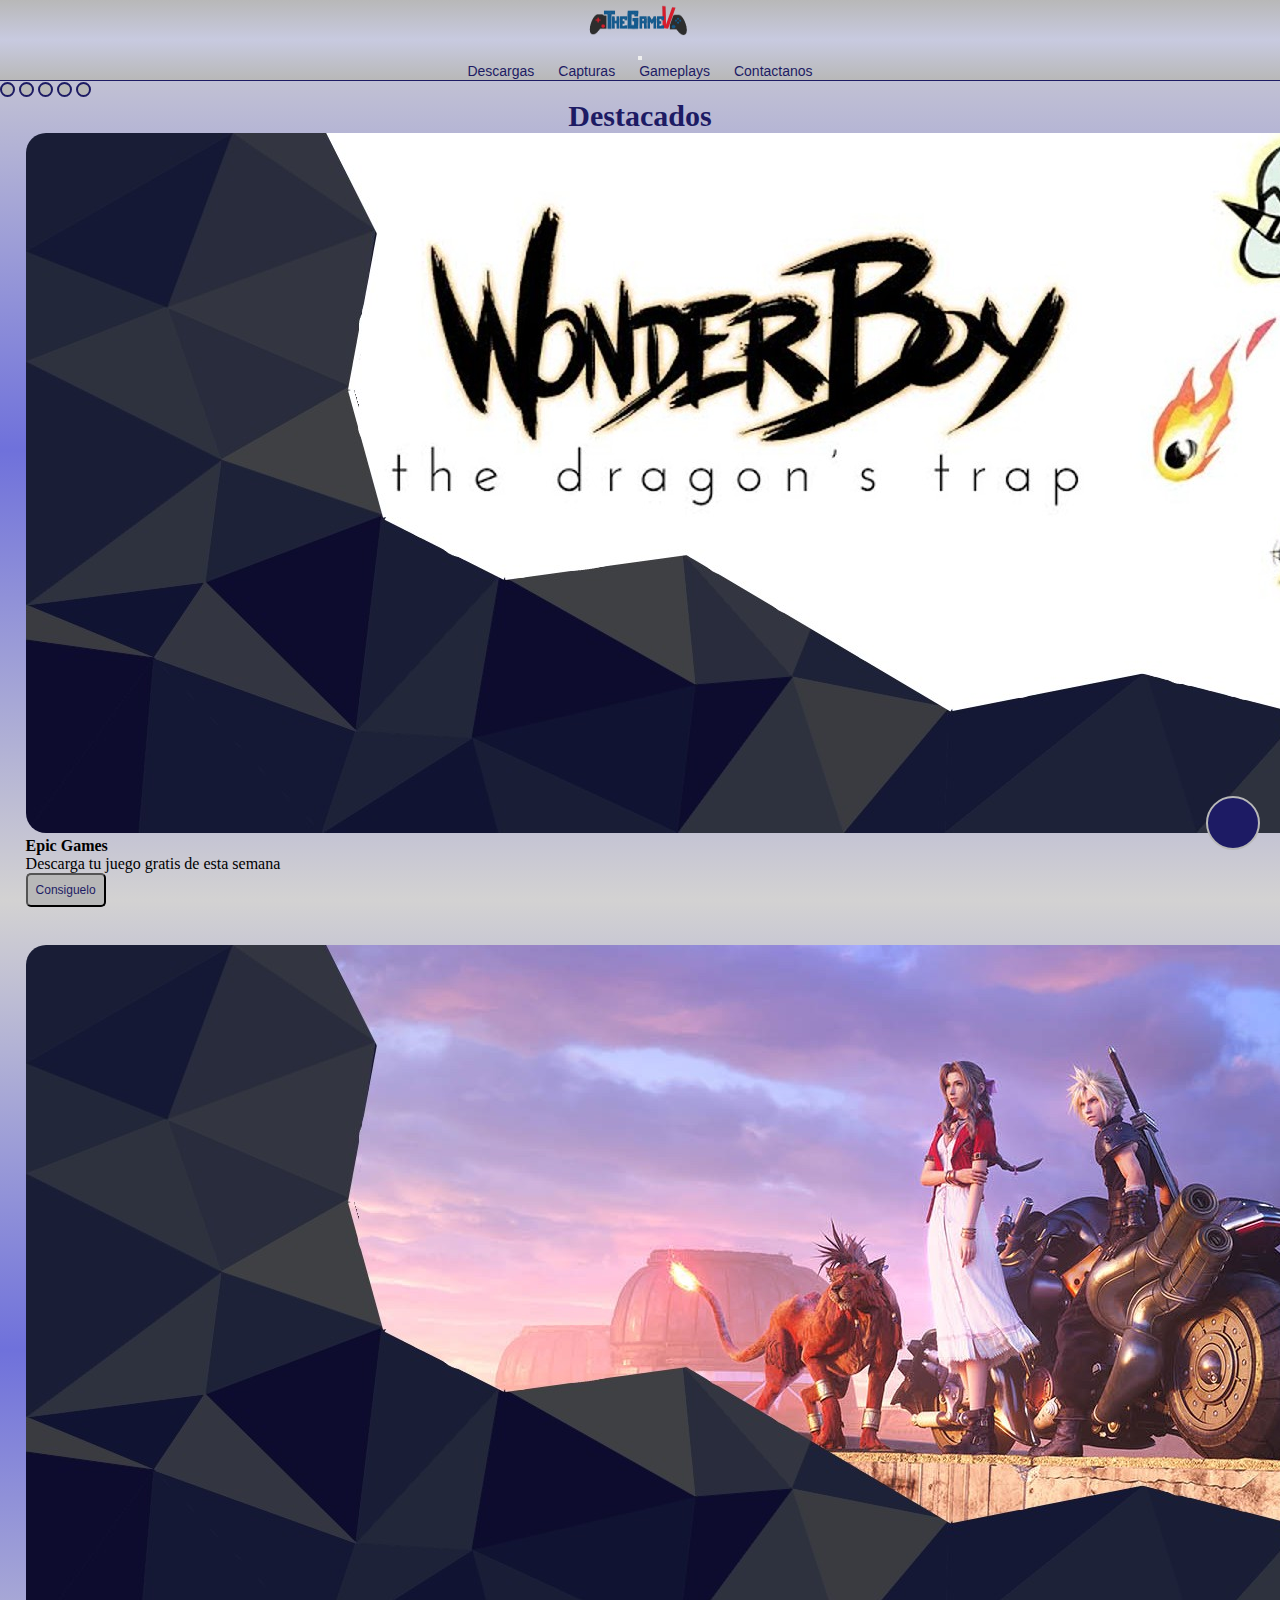
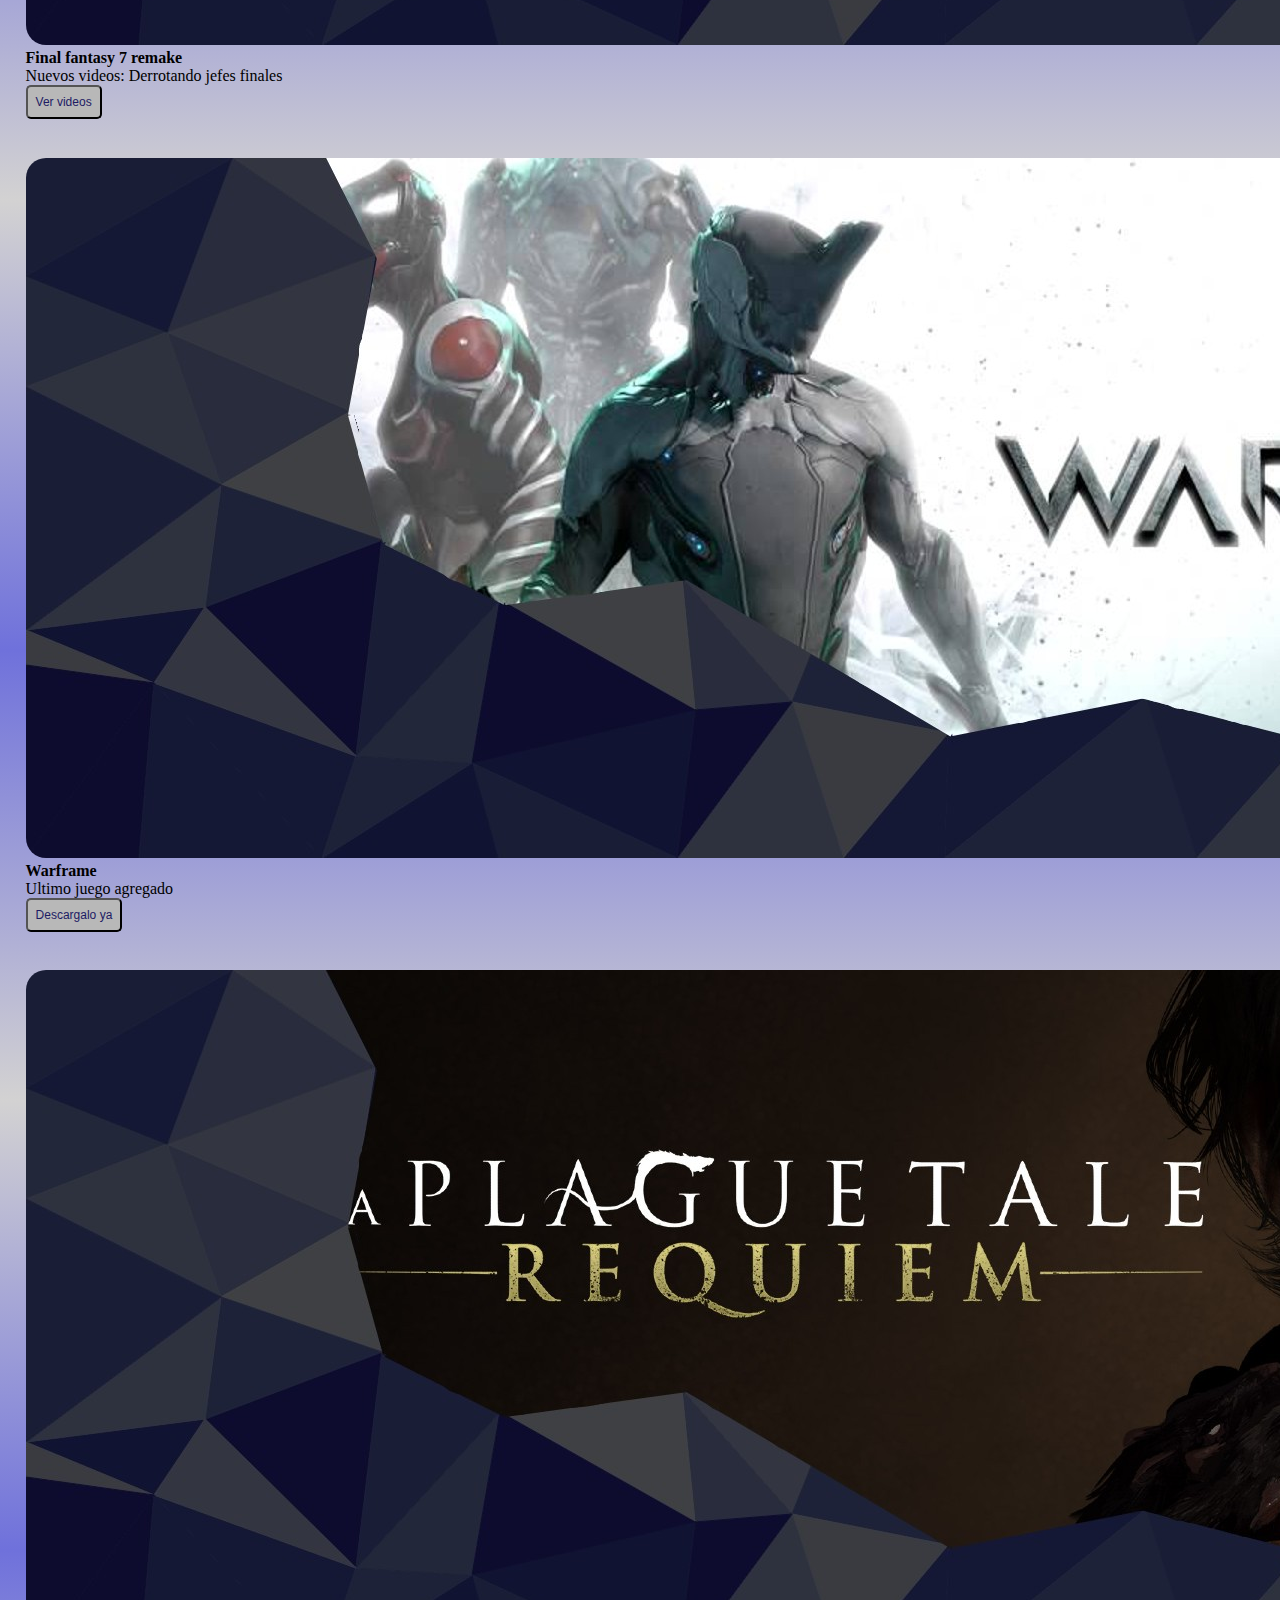
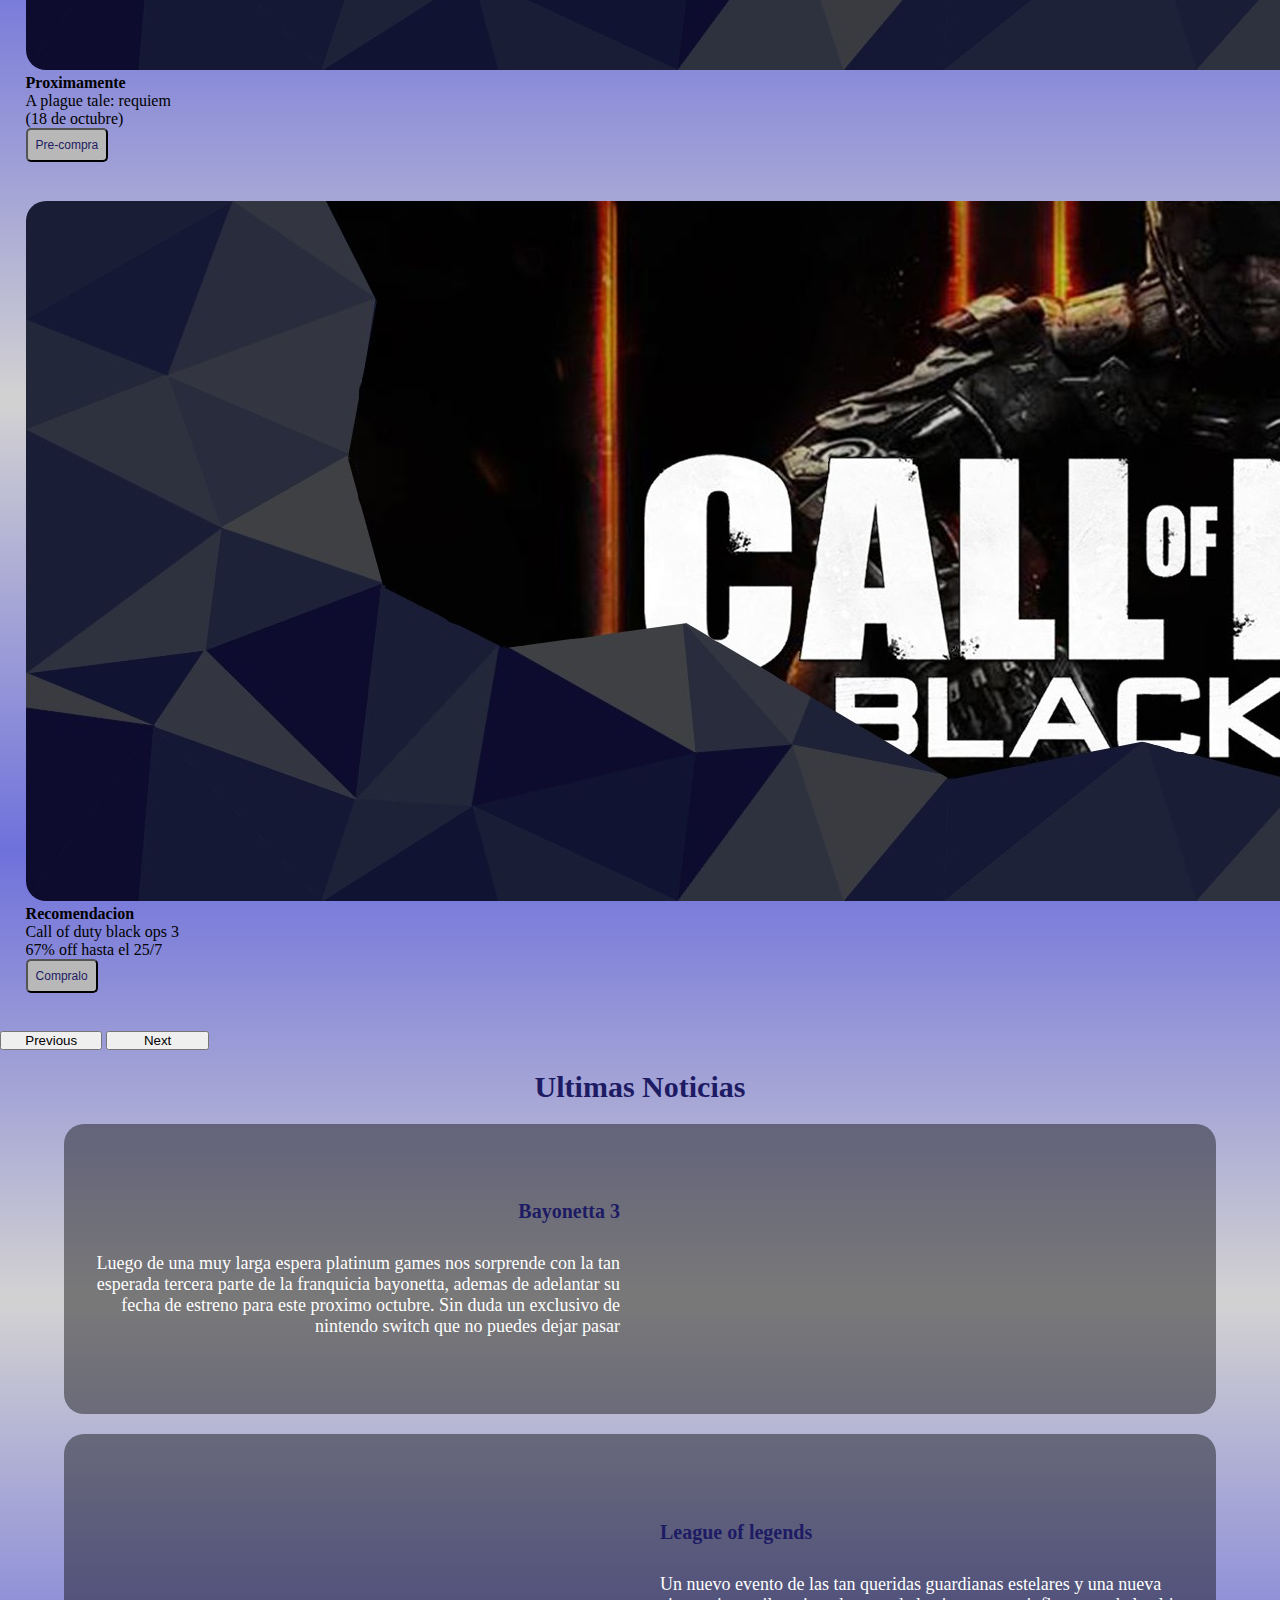
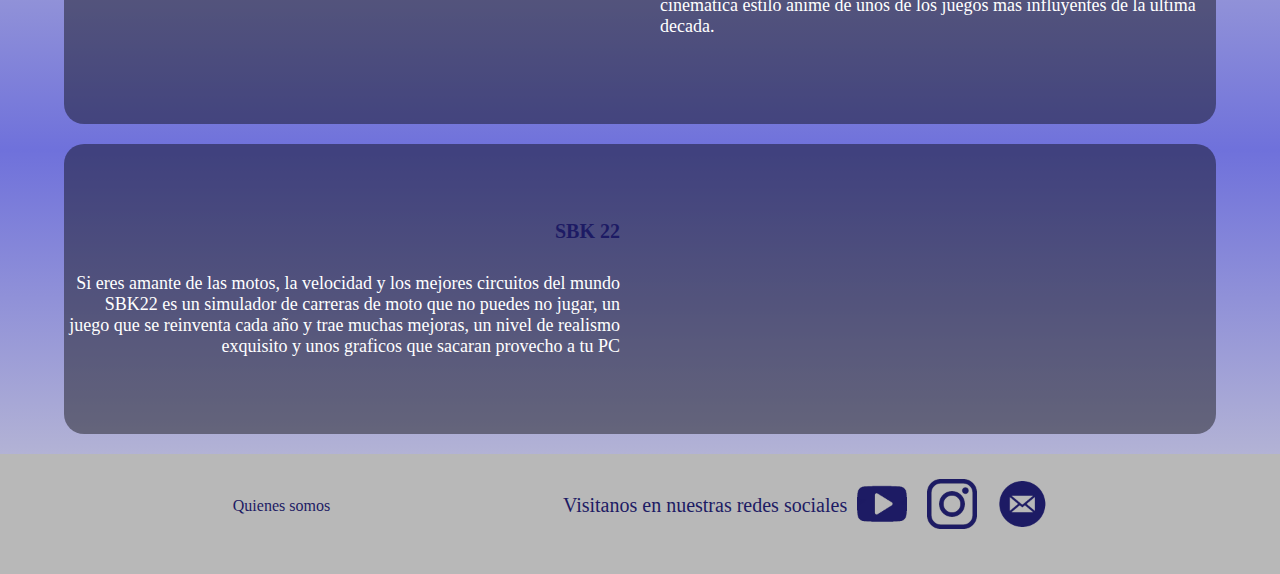
<file: index.html>
<!DOCTYPE html>
<html lang="es">
<head>
    <meta charset="UTF-8">
    <meta http-equiv="X-UA-Compatible" content="IE=edge">
    <meta name="viewport" content="width=device-width, initial-scale=1.0">
    <!-- Descripcion -->
    <meta name="description" content="sitio web relacionado a videojuegos y el mundo gamer, nuevos juegos, trailers, noticias y mucho mas">
    <!-- Keywords -->
    <meta name="keywords" content="the game v, pc, xbox, one, 360, ps4, ps5, nintendio, switch, ds, videojuegos, noticias, trailers, analisis, ultimas novedades, rv">
    <!-- Titulo -->
    <title>The Game V | noticias, trailers, info y mucho mas videojuegos</title>
    <!-- Links -->
    <link href="https://cdn.jsdelivr.net/npm/bootstrap@5.1.3/dist/css/bootstrap.min.css" rel="stylesheet" integrity="sha384-1BmE4kWBq78iYhFldvKuhfTAU6auU8tT94WrHftjDbrCEXSU1oBoqyl2QvZ6jIW3" crossorigin="anonymous">
    <link rel="stylesheet" type="text/css" href="css/estilos.css"> 
    <link rel="stylesheet" href="https://cdnjs.cloudflare.com/ajax/libs/font-awesome/6.0.0-beta3/css/all.min.css" integrity="sha512-Fo3rlrZj/k7ujTnHg4CGR2D7kSs0v4LLanw2qksYuRlEzO+tcaEPQogQ0KaoGN26/zrn20ImR1DfuLWnOo7aBA==" crossorigin="anonymous" referrerpolicy="no-referrer" />
    <link rel="icon" href="multimedia/images/RRSS/logo.ico">
</head>
<body class="body">
    <!-- Inicio del header -->
    <header class="header">
        <nav class="navbar navbar-expand-lg navbar-light bg-nav">
            <div class="container-fluid">
                <div>
                    <a class="navbar-brand" href="index.html">
                        <img src="multimedia/images/logos/logo.png" alt="logo" class="d-inline-block align-text-top">
                    </a>
                </div>
                <button class="navbar-toggler" type="button" data-bs-toggle="collapse" data-bs-target="#navbarNavAltMarkup" aria-controls="navbarNavAltMarkup" aria-expanded="false" aria-label="Toggle navigation">
                    <span class="navbar-toggler-icon"></span>
                </button>
                <div class="collapse navbar-collapse justify-content-end" id="navbarNavAltMarkup">
                    <div class="navbar-nav">
                        <a class="m-1 select" href="pages/descargar.html">Descargas</a>
                        <a class="m-1 select" href="pages/capturas.html">Capturas</a>
                        <a class="m-1 select" href="pages/guias.html">Gameplays</a>
                        <a class="m-1 select" href="pages/contactanos.html">Contactanos</a>
                    </div>
                </div>
            </div>
        </nav>
    </header>
    <!-- Fin del header -->
    <!-- Inicio del main -->
    <main>
        <h1 class="title">EL MEJOR CONTENIDO E INFO DE TUS VIDEOJUEGOS FAVORITOS</h1>
        <!-- Inicio seccion carrusel -->
        <section>
            <div id="carouselExampleCaptions" class="carousel slide" data-bs-ride="carousel">
                <div class="carousel-indicators">
                    <button type="button" data-bs-target="#carouselExampleCaptions" data-bs-slide-to="0" class="active" aria-current="true" aria-label="Slide 3"></button>
                    <button type="button" data-bs-target="#carouselExampleCaptions" data-bs-slide-to="1" aria-label="Slide 2"></button>
                    <button type="button" data-bs-target="#carouselExampleCaptions" data-bs-slide-to="2" aria-label="Slide 1"></button>
                    <button type="button" data-bs-target="#carouselExampleCaptions" data-bs-slide-to="3" aria-label="Slide 4"></button>
                    <button type="button" data-bs-target="#carouselExampleCaptions" data-bs-slide-to="4" aria-label="Slide 5"></button>
                </div>
                <div class="carousel-inner">
                    <h2 class="sub_title text-tipo1">Destacados</h2>
                    <div class="carousel-item active mislider">
                        <img src="multimedia/images/slider/slider3.jpg" class="imagencarusel d-block w-100" alt="imagen carrusel">
                        <div class="carousel-caption d-md-block">
                            <h3 class="text-tipo2">Epic Games</h3>
                            <p class="text-tipo2">Descarga tu juego gratis de esta semana</p>
                            <a href="https://store.epicgames.com/es-MX/p/wonder-boy-the-dragons-trap-26381d" target="_blank"><button class="boton">Consiguelo</button></a>
                        </div>
                    </div>
                    <div class="carousel-item mislider">
                        <img src="multimedia/images/slider/slider1.jpg" class="imagencarusel d-block w-100" alt="">
                        <div class="carousel-caption d-md-block">
                            <h3 class="text-tipo2">Final fantasy 7 remake</h3>
                            <p class="text-tipo2">Nuevos videos: Derrotando jefes finales</p>
                            <a href="pages/guias.html"><button class="boton">Ver videos</button></a>
                        </div>
                    </div>          
                    <div class="carousel-item mislider">
                        <img src="multimedia/images/slider/slider2.jpg" class="imagencarusel d-block w-100" alt="imagen carrusel">
                        <div class="carousel-caption d-md-block">
                            <h3 class="text-tipo2">Warframe</h3>
                            <p class="text-tipo2">Ultimo juego agregado</p>
                            <a href="https://www.warframe.com/es/landing" target="_blank"><button class="boton">Descargalo ya</button></a>
                        </div>
                    </div>
                    <div class="carousel-item mislider">
                        <img src="multimedia/images/slider/slider4.jpg" class="imagencarusel d-block w-100" alt="imagen carrusel">
                        <div class="carousel-caption d-md-block">
                            <h3 class="text-tipo2">Proximamente</h3>
                            <p class="text-tipo2">A plague tale: requiem<br> (18 de octubre)</p>
                            <a href="https://store.steampowered.com/app/1182900/A_Plague_Tale_Requiem/" target="_blank"><button class="boton">Pre-compra</button></a>
                        </div>
                    </div>
                    <div class="carousel-item mislider">
                        <img src="multimedia/images/slider/slider5.jpg" class="imagencarusel d-block w-100" alt="imagen carrusel">
                        <div class="carousel-caption d-md-block">
                            <h3 class="text-tipo2">Recomendacion</h3>
                            <p class="text-tipo2">Call of duty black ops 3<br>67% off hasta el 25/7</p>
                            <a href="https://store.steampowered.com/app/311210/Call_of_Duty_Black_Ops_III/" target="_blank"><button class="boton">Compralo</button></a>
                        </div>
                    </div>
                </div>
                <button class="carousel-control-prev" type="button" data-bs-target="#carouselExampleCaptions" data-bs-slide="prev">
                  <span class="carousel-control-prev-icon" aria-hidden="true"></span>
                  <span class="visually-hidden">Previous</span>
                </button>
                <button class="carousel-control-next" type="button" data-bs-target="#carouselExampleCaptions" data-bs-slide="next">
                  <span class="carousel-control-next-icon" aria-hidden="true"></span>
                  <span class="visually-hidden">Next</span>
                </button>
            </div>
        </section>
        <!-- Fin seccion carrusel -->
        <!-- Inicio seccion noticias -->
        <section class="contenido_index1">
            <h2 class="sub_title text-tipo1">Ultimas noticias</h2>
            <div class="info_1 fondo">
                <div>                
                    <h3 class="texto_h3 titulo_info1">Bayonetta 3</h3>
                    <p class="texto_p parrafo_info1">Luego de una muy larga espera platinum games nos sorprende con la tan esperada tercera parte de la franquicia bayonetta, ademas de adelantar su fecha de estreno para este proximo octubre. Sin duda un exclusivo de nintendo switch que no puedes dejar pasar</p>
                </div> 
                <div> 
                    <iframe width="560" height="315" src="https://www.youtube.com/embed/0DlQJKasS-4" title="YouTube video player" frameborder="0" allow="accelerometer; autoplay; clipboard-write; encrypted-media; gyroscope; picture-in-picture" allowfullscreen></iframe>
                </div> 
            </div>

            <div class="info_2 fondo">
                <div class="video_2">
                    <iframe width="560" height="315" src="https://www.youtube.com/embed/eEFVxI9lqjU" title="YouTube video player" frameborder="0" allow="accelerometer; autoplay; clipboard-write; encrypted-media; gyroscope; picture-in-picture" allowfullscreen></iframe>
                </div>
                <div>
                    <h3 class="texto_h3 titulo_info2">League of legends</h3>
                    <p class="texto_p parrafo_info2">Un nuevo evento de las tan queridas guardianas estelares y una nueva cinematica estilo anime de unos de los juegos mas influyentes de la ultima decada.</p>  
                </div>    
            </div>

            <div class="info_1 fondo">
                <div>                
                    <h3 class="texto_h3 titulo_info1">SBK 22</h3>
                    <p class="texto_p parrafo_info1">Si eres amante de las motos, la velocidad y los mejores circuitos del mundo SBK22 es un simulador de carreras de moto que no puedes no jugar, un juego que se reinventa cada año y trae muchas mejoras, un nivel de realismo exquisito y unos graficos que sacaran provecho a tu PC</p>
                </div> 
                <div> 
                    <iframe width="560" height="315" src="https://www.youtube.com/embed/tsBaJX7rOcM" title="YouTube video player" frameborder="0" allow="accelerometer; autoplay; clipboard-write; encrypted-media; gyroscope; picture-in-picture" allowfullscreen></iframe>
                </div> 
            </div>
        </section>
        <!-- Fin seccion noticias -->
    </main>
    <!-- Fin del main -->
    <!-- Inicio del footer -->
    <footer class="footer">
        <section>
            <div>
                <ul>
                    <li><a href="pages/contactanos.html#quienesSomos" class="puntoInteres">Quienes somos</a></li>
                </ul>
            </div>
            <div>
                <p>Visitanos en nuestras redes sociales</p>
                <a class="enlace" href="https://www.youtube.com/channel/UCFrE0ifjWgs0UnRuBZWMERA" target="_blank"><img src="multimedia/images/logos/imagen_youtube.png" alt="youtube"></a>
                <a class="enlace" href="https://www.instagram.com/the_game_v/" target="_blank"><img src="multimedia/images/logos/imagen_instagram.png" alt="instagram"></a>
                <a class="enlace" href="pages/contactanos.html#comentario"><img src="multimedia/images/logos/mensaje.png" alt="mensaje o comentario"></a>
            </div>
        </section>
    </footer>
    <!-- Fin del footer -->
    <!-- Links y scripts -->
    <a href="#" class="subir"><i class="far fa-arrow-alt-circle-up"></i></a>
    <script src="https://cdn.jsdelivr.net/npm/@popperjs/core@2.10.2/dist/umd/popper.min.js" integrity="sha384-7+zCNj/IqJ95wo16oMtfsKbZ9ccEh31eOz1HGyDuCQ6wgnyJNSYdrPa03rtR1zdB" crossorigin="anonymous"></script>
    <script src="https://cdn.jsdelivr.net/npm/bootstrap@5.1.3/dist/js/bootstrap.min.js" integrity="sha384-QJHtvGhmr9XOIpI6YVutG+2QOK9T+ZnN4kzFN1RtK3zEFEIsxhlmWl5/YESvpZ13" crossorigin="anonymous"></script>
</body>
</html>
</file>
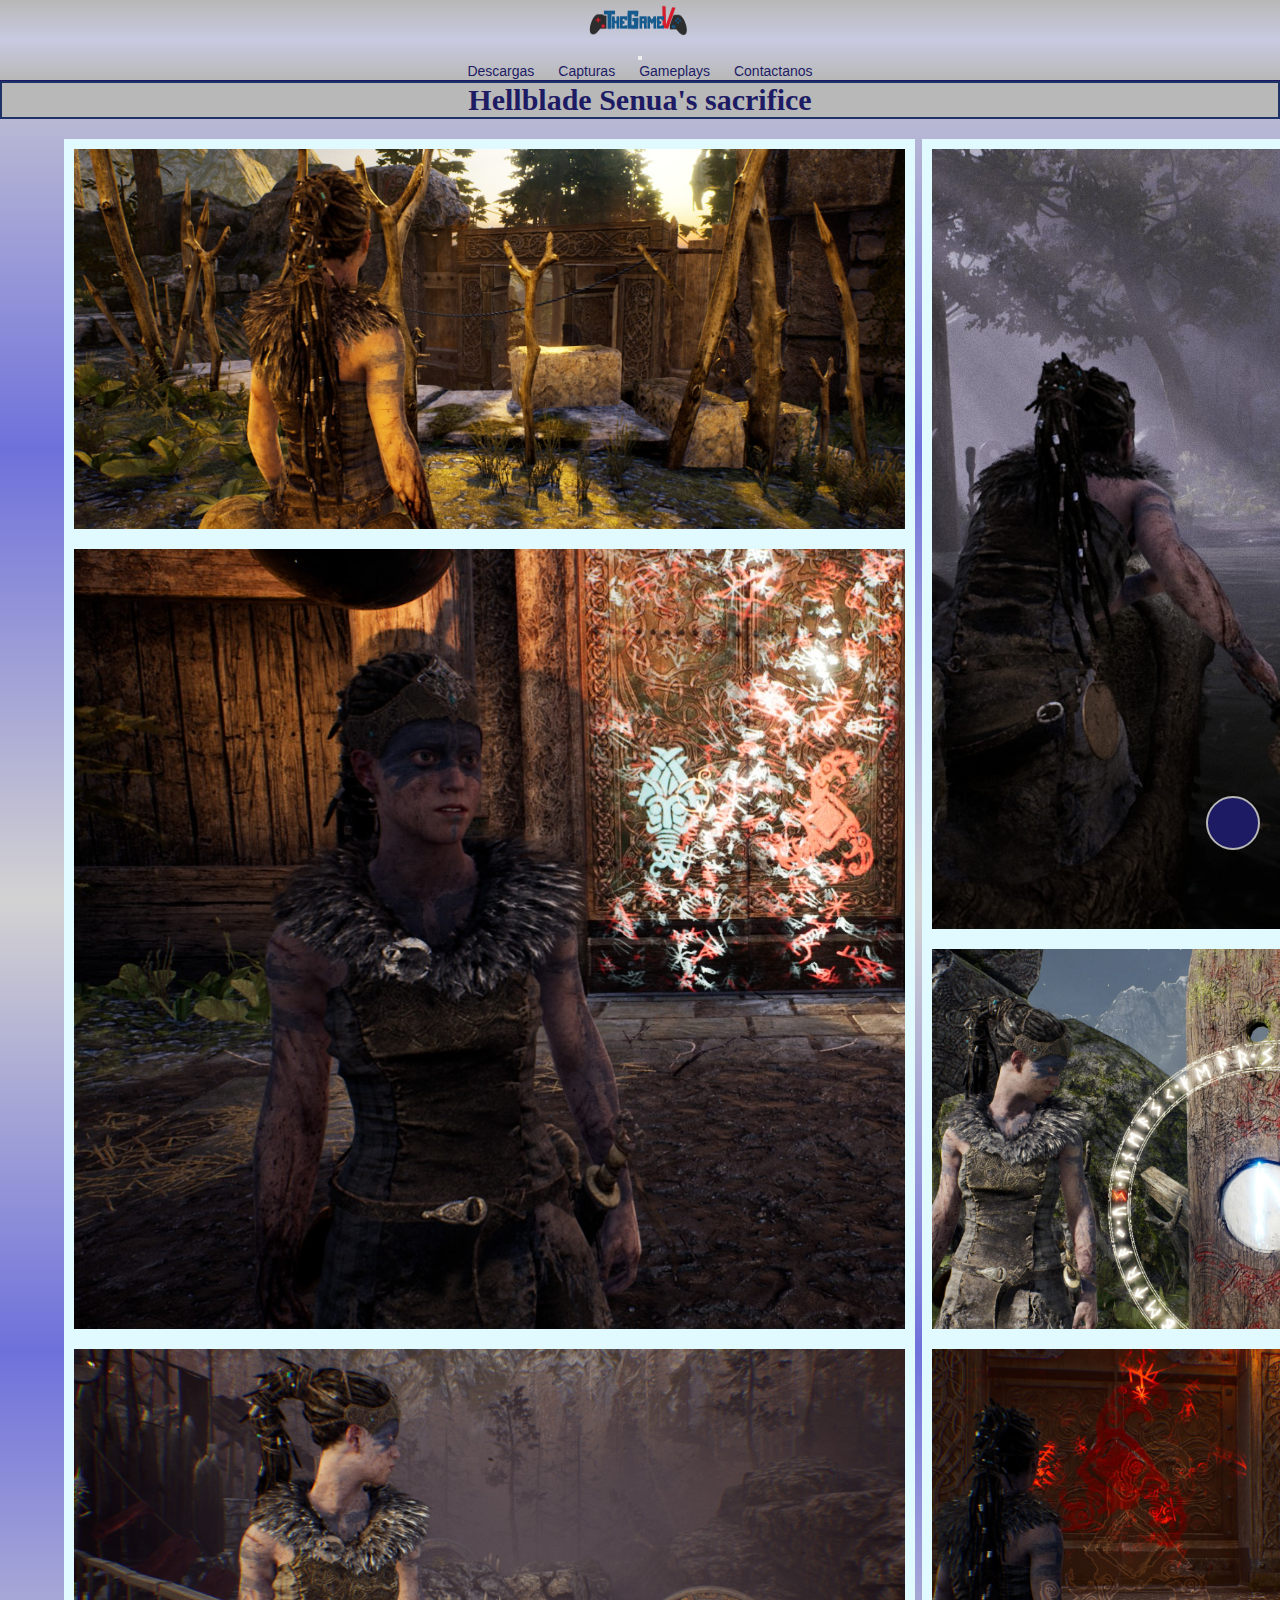
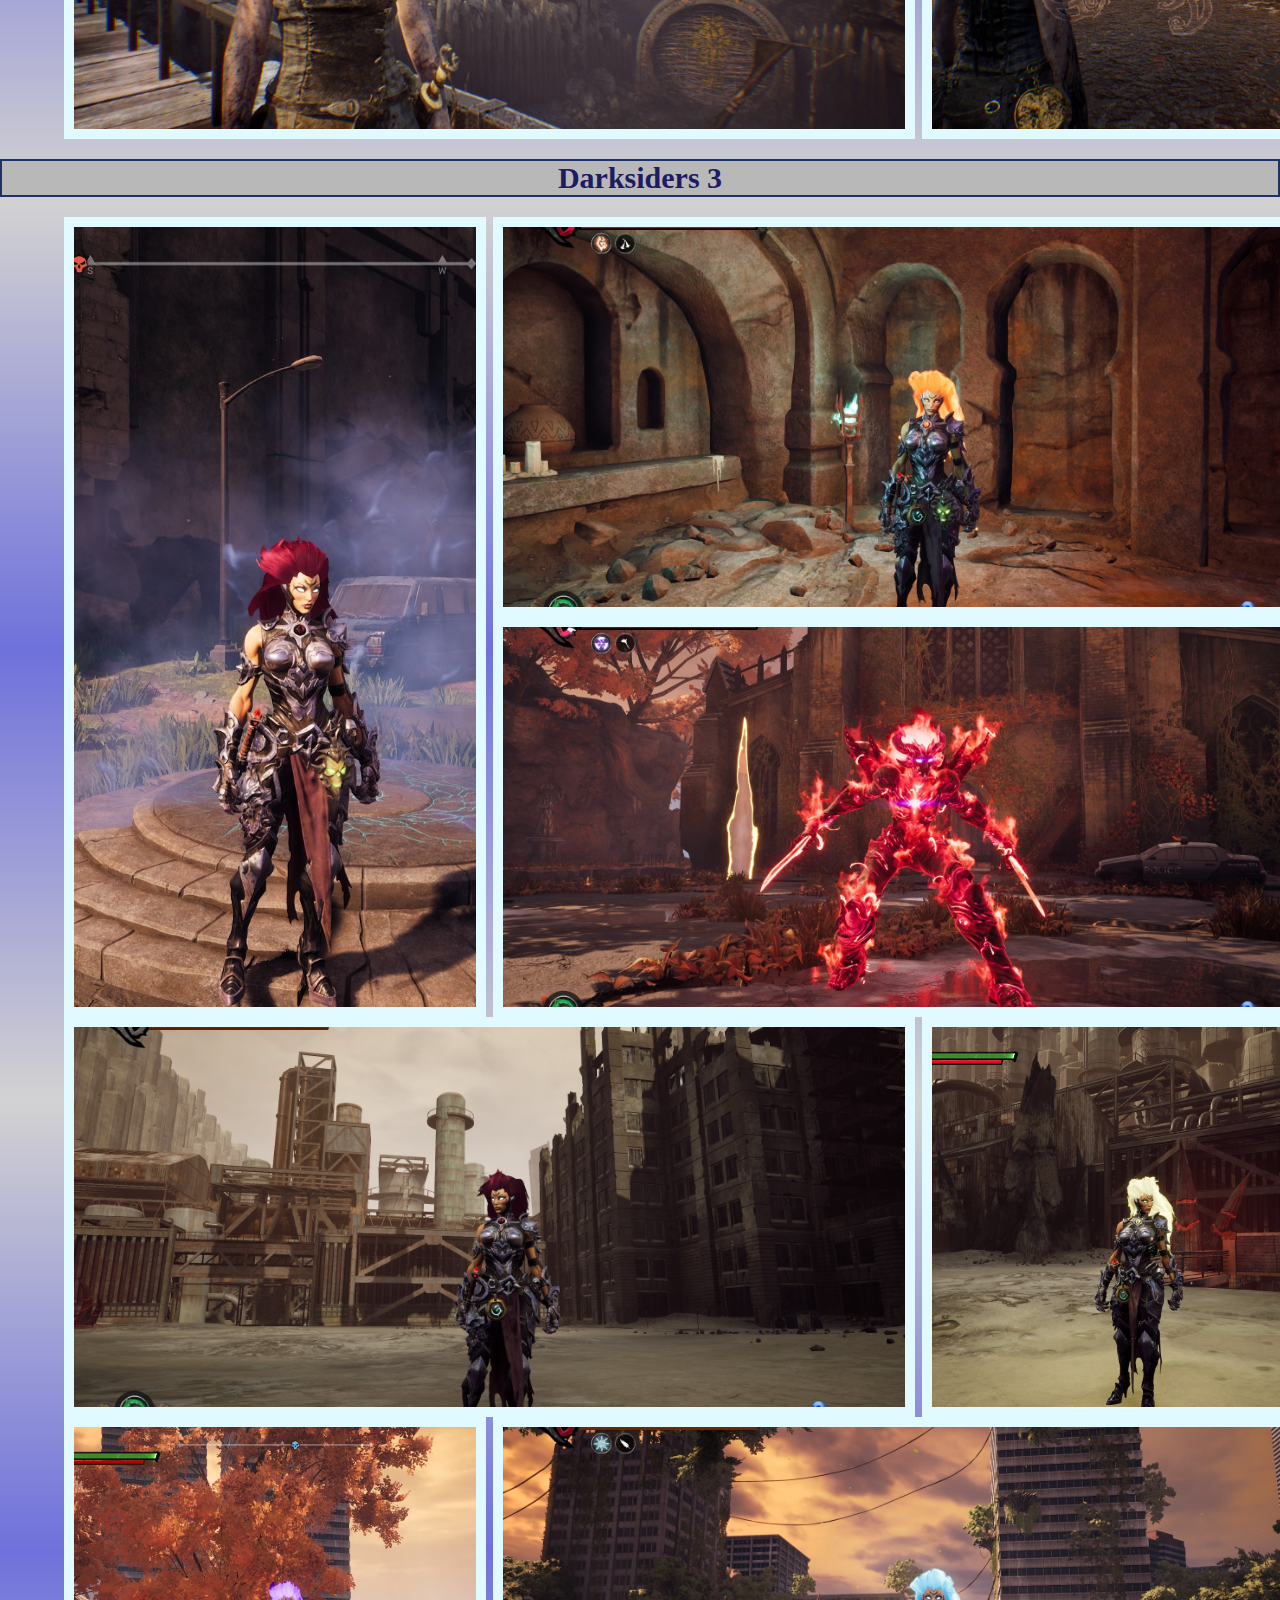
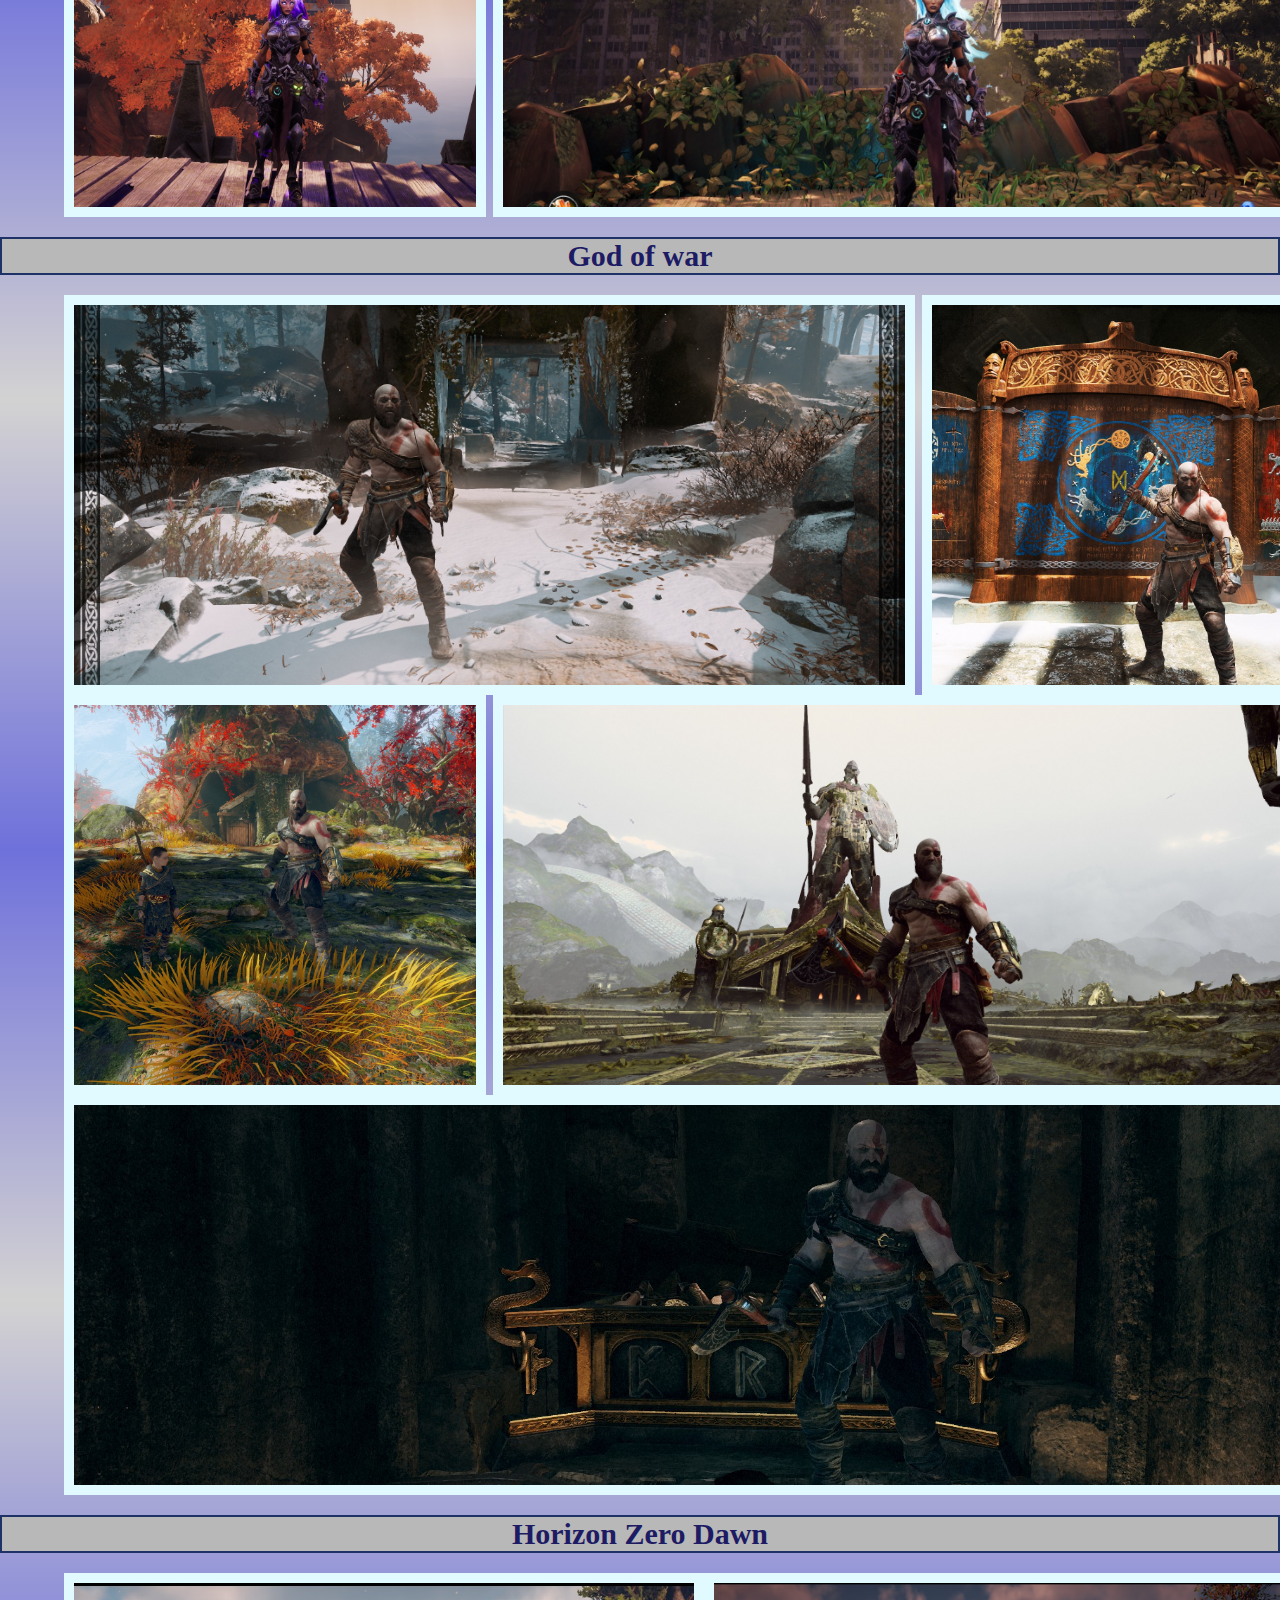
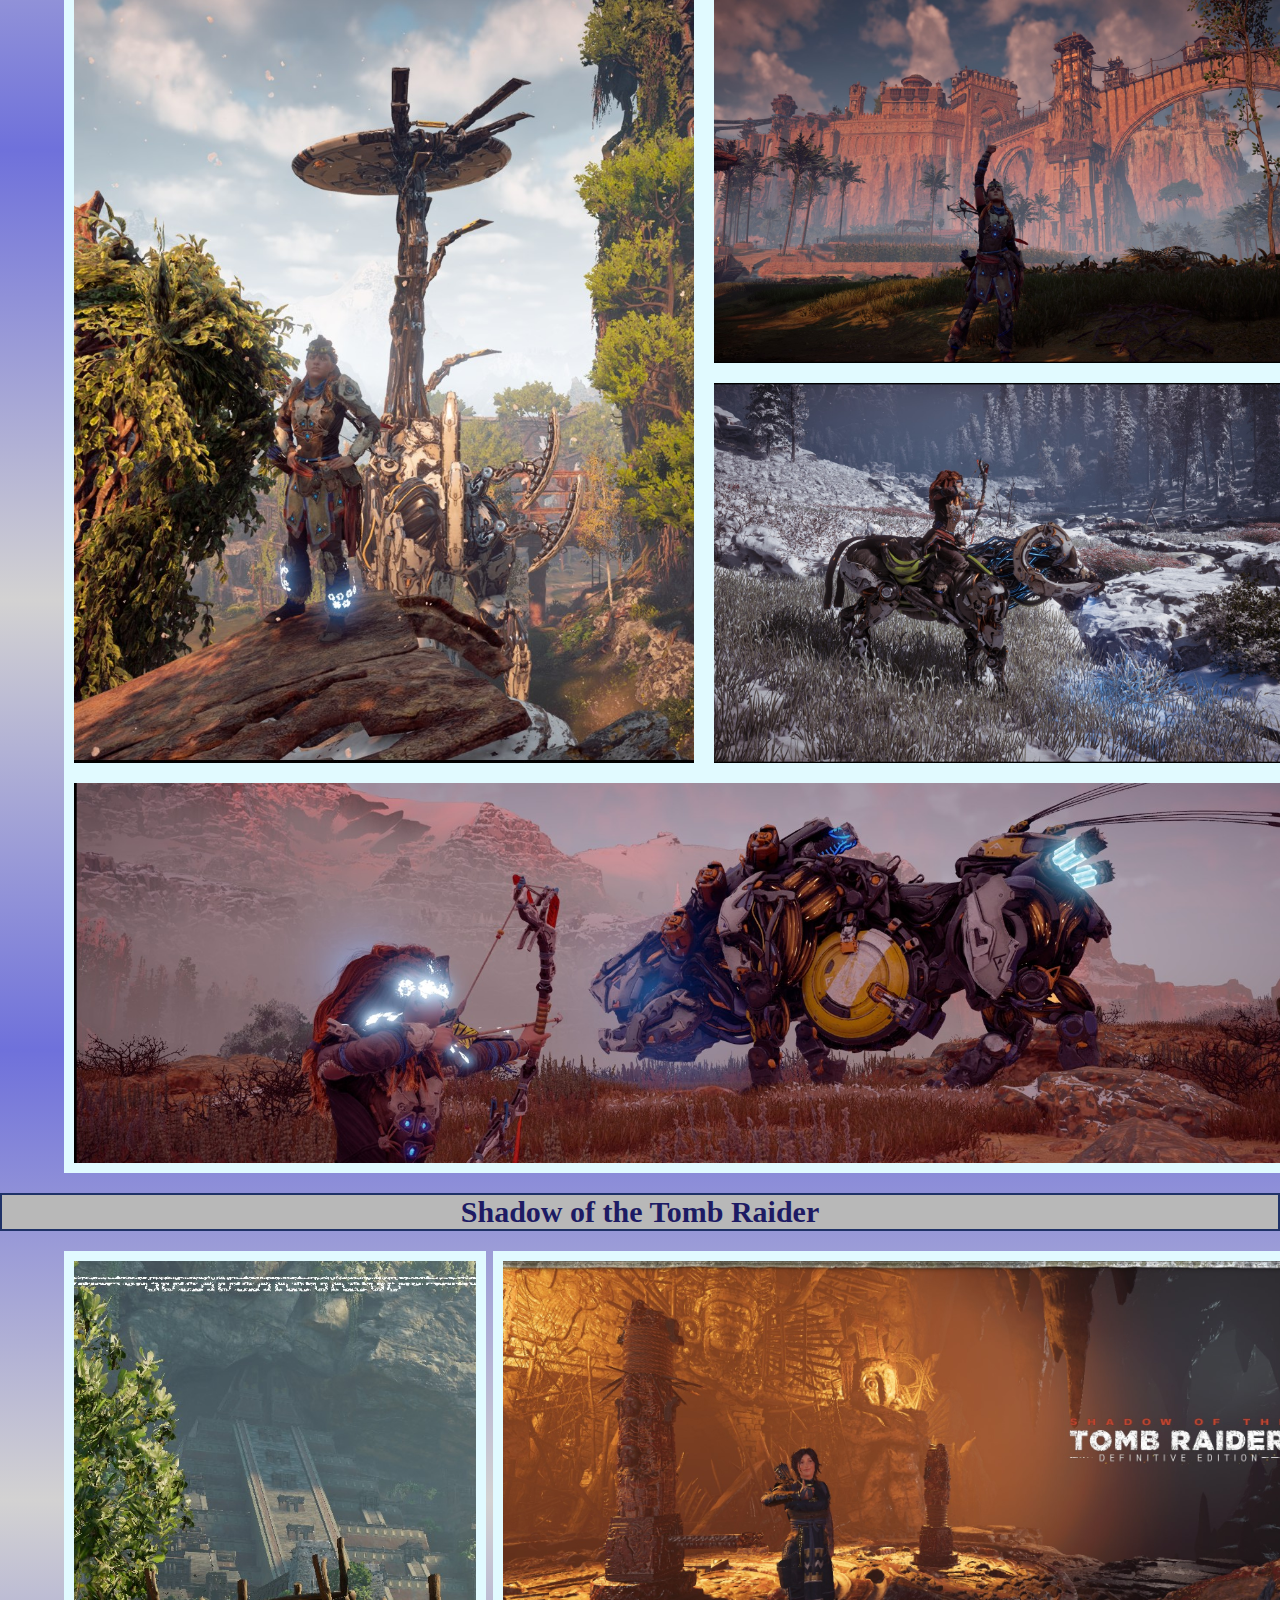
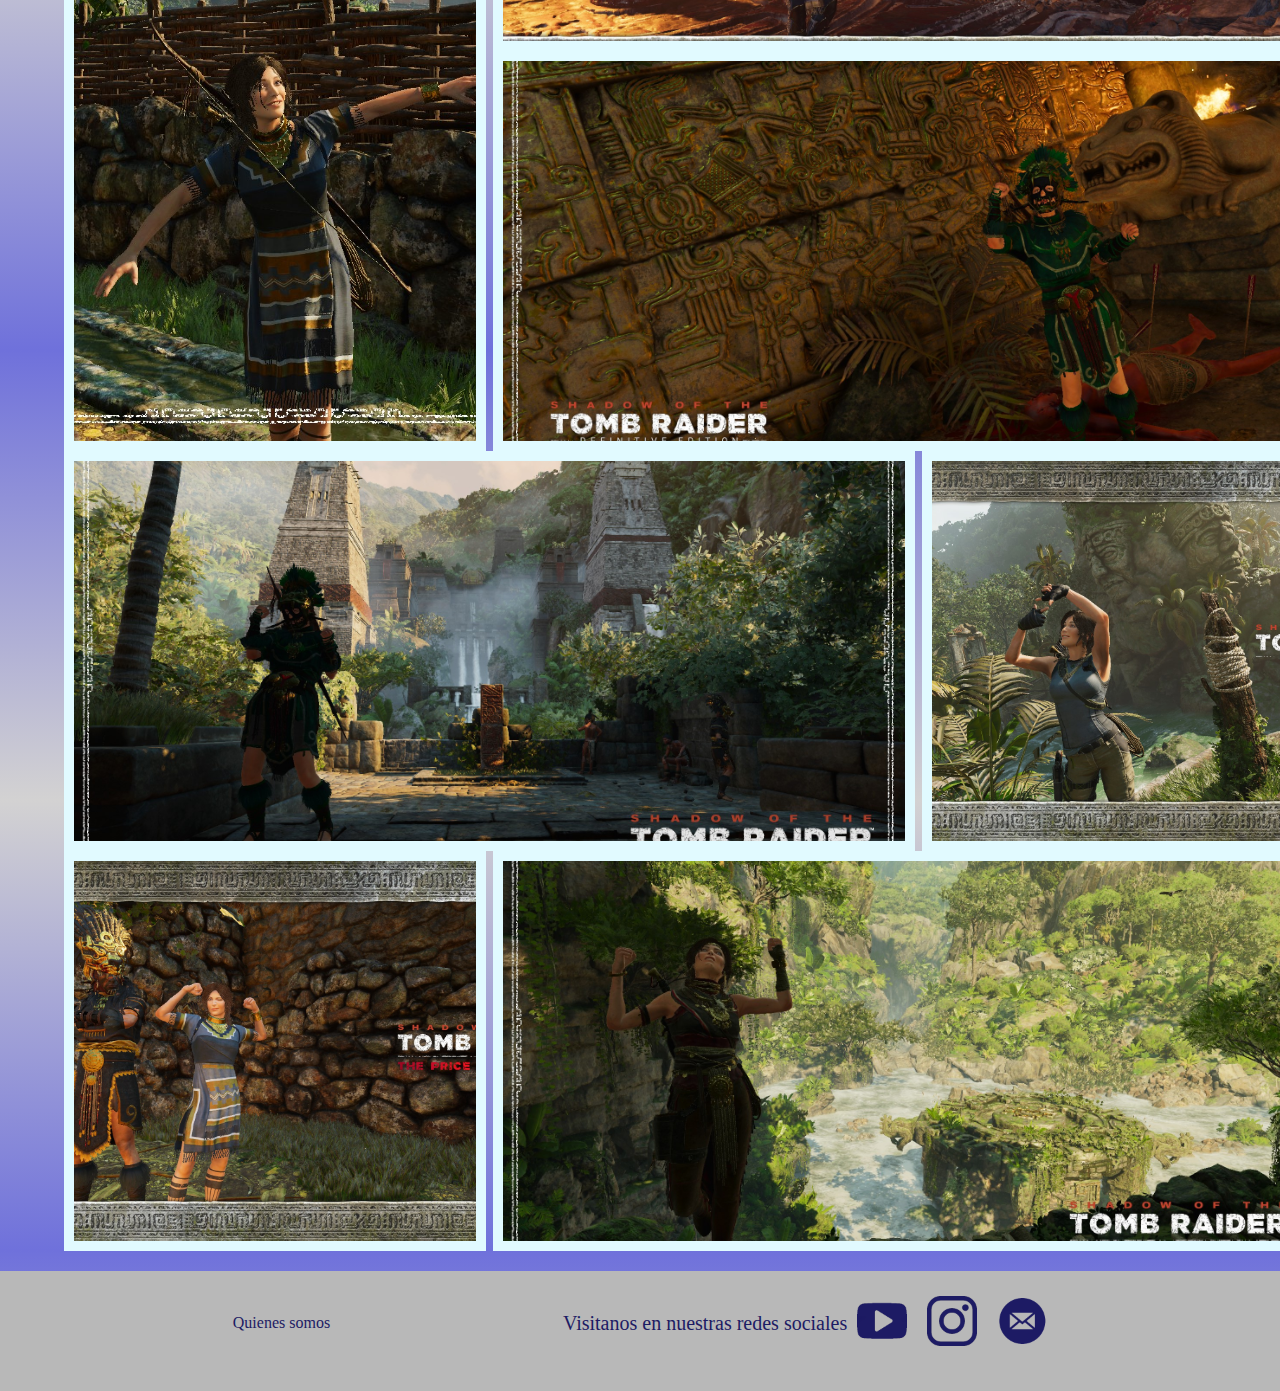
<file: pages/capturas.html>
<!DOCTYPE html>
<html lang="es">
<head>
    <meta charset="UTF-8">
    <meta http-equiv="X-UA-Compatible" content="IE=edge">
    <meta name="viewport" content="width=device-width, initial-scale=1.0">
    <!-- Descripcion -->
    <meta name="description" content="las mejores capturas de tus videojuegos favoritos realizadas 100% por el equipo de the game v">
    <!-- Keywords -->
    <meta name="keywords" content="the game v, pc, xbox, one, 360, ps4, ps5, nintendio, switch, ds, videojuegos, capturas, imagenes, juegos, horizon, zero dawn, god of war, tomb rider, ingame">
    <!-- Titulo -->
    <title>The Game V | Capturas ingame 100% realizadas por nuestro equipo</title>
    <!-- Links -->
    <link href="https://cdn.jsdelivr.net/npm/bootstrap@5.1.3/dist/css/bootstrap.min.css" rel="stylesheet" integrity="sha384-1BmE4kWBq78iYhFldvKuhfTAU6auU8tT94WrHftjDbrCEXSU1oBoqyl2QvZ6jIW3" crossorigin="anonymous">
    <link rel="stylesheet" type="text/css" href="../css/estilos.css">
    <link rel="stylesheet" href="https://cdnjs.cloudflare.com/ajax/libs/font-awesome/6.0.0-beta3/css/all.min.css" integrity="sha512-Fo3rlrZj/k7ujTnHg4CGR2D7kSs0v4LLanw2qksYuRlEzO+tcaEPQogQ0KaoGN26/zrn20ImR1DfuLWnOo7aBA==" crossorigin="anonymous" referrerpolicy="no-referrer" />
    <link rel="icon" href="../multimedia/images/RRSS/logo.ico">
</head>
<body class="body">
    <!-- Inicio del header -->
    <header class="header">    
        <nav class="navbar navbar-expand-lg navbar-light bg-nav">
            <div class="container-fluid">
                <div>
                    <a class="navbar-brand" href="../index.html">
                        <img src="../multimedia/images/logos/logo.png" alt="logo" class="d-inline-block align-text-top">
                    </a>
                </div>
                <button class="navbar-toggler" type="button" data-bs-toggle="collapse" data-bs-target="#navbarNavAltMarkup" aria-controls="navbarNavAltMarkup" aria-expanded="false" aria-label="Toggle navigation">
                    <span class="navbar-toggler-icon"></span>
                </button>
                <div class="collapse navbar-collapse justify-content-end" id="navbarNavAltMarkup">
                    <div class="navbar-nav">
                        <a class="m-1 select" href="descargar.html">Descargas</a>
                        <a class="m-1 select" href="capturas.html">Capturas</a>
                        <a class="m-1 select" href="guias.html">Gameplays</a>
                        <a class="m-1 select" href="contactanos.html">Contactanos</a>
                    </div>
                </div>
            </div>
        </nav>
    </header>
    <!-- Fin del header -->
    <main>
        <h1 class="title">Capturas de pantalla IN-GAME</h1>
        <!-- Inicio seccion galerias -->
        <section>
            <h2 class="nombre_juego">Hellblade Senua's sacrifice</h2>
            <div class="galeria_hellblade galeria">
                <div class="img1hellblade"></div>                    
                <div class="img2hellblade"></div>
                <div class="img3hellblade"></div>
                <div class="img4hellblade"></div>
                <div class="img5hellblade"></div>
                <div class="img6hellblade"></div>
            </div>
        </section>
        <section>
            <h2 class="nombre_juego">Darksiders 3</h2>
            <div class="galeria_darksiders3 galeria">
                <div class="img1darksiders3"></div>                    
                <div class="img2darksiders3"></div>
                <div class="img3darksiders3"></div>
                <div class="img4darksiders3"></div>
                <div class="img5darksiders3"></div>
                <div class="img6darksiders3"></div>
                <div class="img7darksiders3"></div>
            </div>
        </section>
        <section>
            <h2 class="nombre_juego">God of war</h2>
            <div class="galeria_godOfWar galeria">
                <div class="img1gow"></div>
                <div class="img2gow"></div>
                <div class="img3gow"></div>
                <div class="img4gow"></div>
                <div class="img5gow"></div>
            </div>
        </section>
        <section>
            <h2 class="nombre_juego">Horizon Zero Dawn</h2>
            <div class="galeria_horizonZeroDawn galeria">
                <div class="img1HZD"></div>
                <div class="img2HZD"></div>
                <div class="img3HZD"></div>
                <div class="img4HZD"></div>
            </div>
        </section>
        <section>
            <h2 class="nombre_juego">Shadow of the Tomb Raider</h2>
            <div class="galeria_shadowOfTheTombRaider galeria">
                <div class="img1SOTTR"></div>                    
                <div class="img2SOTTR"></div>
                <div class="img3SOTTR"></div>
                <div class="img4SOTTR"></div>
                <div class="img5SOTTR"></div>
                <div class="img6SOTTR"></div>
                <div class="img7SOTTR"></div>
            </div>
        </section>
        <!-- Fin seccion galerias -->
    </main>
    <!-- Inicio footer -->
    <footer class="footer">
        <section>
            <div>
                <ul>
                    <li><a href="pages/contactanos.html#quienesSomos" class="puntoInteres">Quienes somos</a></li>
                </ul>
            </div>
            <div>
                <p>Visitanos en nuestras redes sociales</p>
                <a class="enlace" href="https://www.youtube.com/channel/UCFrE0ifjWgs0UnRuBZWMERA" target="_blank"><img src="../multimedia/images/logos/imagen_youtube.png" alt="youtube"></a>
                <a class="enlace" href="https://www.instagram.com/the_game_v/" target="_blank"><img src="../multimedia/images/logos/imagen_instagram.png" alt="instagram"></a>
                <a class="enlace" href="pages/contactanos.html#comentario"><img src="../multimedia/images/logos/mensaje.png" alt="mensaje o comentario"></a>
            </div>
        </section>
    </footer>
    <!-- Fin del footer -->
    <!-- links y scripts -->
    <a href="#" class="subir"><i class="far fa-arrow-alt-circle-up"></i></a>
    <script src="https://cdn.jsdelivr.net/npm/@popperjs/core@2.10.2/dist/umd/popper.min.js" integrity="sha384-7+zCNj/IqJ95wo16oMtfsKbZ9ccEh31eOz1HGyDuCQ6wgnyJNSYdrPa03rtR1zdB" crossorigin="anonymous"></script>
    <script src="https://cdn.jsdelivr.net/npm/bootstrap@5.1.3/dist/js/bootstrap.min.js" integrity="sha384-QJHtvGhmr9XOIpI6YVutG+2QOK9T+ZnN4kzFN1RtK3zEFEIsxhlmWl5/YESvpZ13" crossorigin="anonymous"></script>
</body>
</html>
</file>
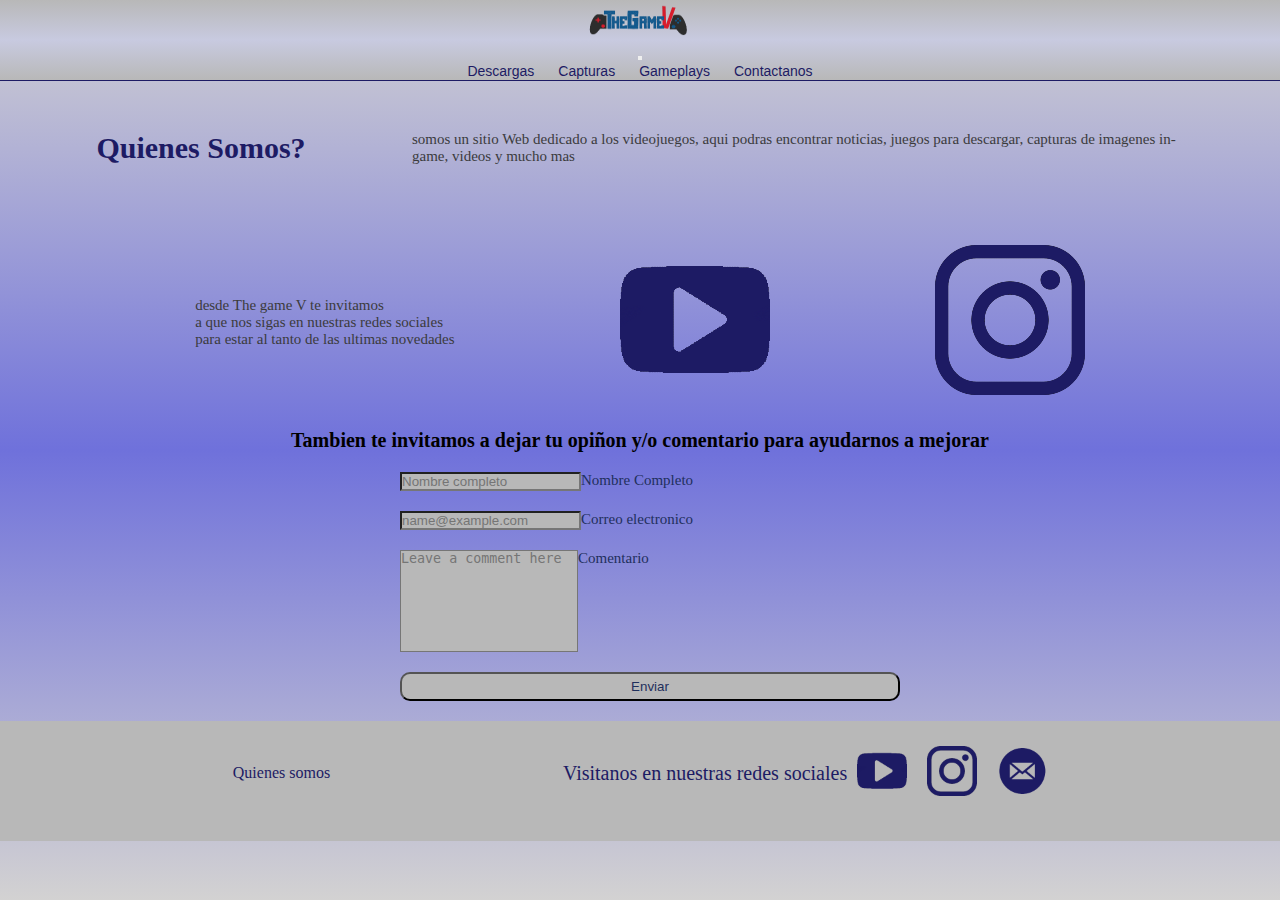
<file: pages/contactanos.html>
<!DOCTYPE html>
<html lang="es">
<head>
    <meta charset="UTF-8">
    <meta http-equiv="X-UA-Compatible" content="IE=edge">
    <meta name="viewport" content="width=device-width, initial-scale=1.0">
    <!-- Descripcion -->
    <meta name="description" content="espacio para contactarnos y encontrarnos en nuestras redes sociales">
    <!-- Keywords -->
    <meta name="keywords" content="the game v, pc, facebook, instagram, mensaje, contacto, area de texto, siguenos, redes">
    <!-- Titulo -->
    <title>The Game V | Contactanos y siguenos en nuestras redes sociales</title>
    <!-- Links -->
    <link href="https://cdn.jsdelivr.net/npm/bootstrap@5.1.3/dist/css/bootstrap.min.css" rel="stylesheet" integrity="sha384-1BmE4kWBq78iYhFldvKuhfTAU6auU8tT94WrHftjDbrCEXSU1oBoqyl2QvZ6jIW3" crossorigin="anonymous">
    <link rel="stylesheet" type="text/css" href="../css/estilos.css">
    <link rel="icon" href="../multimedia/images/RRSS/logo.ico">
</head>
<body class="body"> 
      <!-- Inicio del header -->
    <header class="header">
        <nav class="navbar navbar-expand-lg navbar-light bg-nav">
            <div class="container-fluid">
                <div>
                    <a class="navbar-brand" href="../index.html">
                        <img src="../multimedia/images/logos/logo.png" alt="logo" class="d-inline-block align-text-top">
                    </a>
                </div>
                <button class="navbar-toggler" type="button" data-bs-toggle="collapse" data-bs-target="#navbarNavAltMarkup" aria-controls="navbarNavAltMarkup" aria-expanded="false" aria-label="Toggle navigation">
                    <span class="navbar-toggler-icon"></span>
                </button>
                <div class="collapse navbar-collapse justify-content-end" id="navbarNavAltMarkup">
                    <div class="navbar-nav">
                        <a class="m-1 select" href="descargar.html">Descargas</a>
                        <a class="m-1 select" href="capturas.html">Capturas</a>
                        <a class="m-1 select" href="guias.html">Gameplays</a>
                        <a class="m-1 select" href="contactanos.html">Contactanos</a>
                    </div>
                </div>
            </div>
        </nav>
    </header>
    <!-- Fin del header -->
    <main>
        <h1 class="title" id="quienesSomos">Contactanos por los siguentes metodos</h1>
        <!-- Inicio seccion quienes somos -->
        <section class="somos somos1">
            <h2 class="sub_title">Quienes somos?</h2>
            <p class="texto_p">somos un sitio Web dedicado a los videojuegos, aqui podras encontrar noticias, juegos para descargar, capturas de imagenes in-game, videos y mucho mas</p>
        </section>
        <!-- Fin seccion quienes somos -->
        <!-- Inicio seccion contactanos -->
        <section class="somos">
            <p class="texto_p">desde The game V te invitamos <br>
            a que nos sigas en nuestras redes sociales <br>
            para estar al tanto de las ultimas novedades</p>
            <a href="https://www.youtube.com/channel/UCFrE0ifjWgs0UnRuBZWMERA" target="_blank">
                <img src="../multimedia/images/logos/imagen_youtube.png" alt="youtube"></a>
            <a href="https://www.instagram.com/the_game_v/" target="_blank">
                <img src="../multimedia/images/logos/imagen_instagram.png" alt="instagram"></a>
        </section>
        <section class="form">
            <h3 class="texto_h3">Tambien te invitamos a dejar tu opiñon y/o comentario para ayudarnos a mejorar</h3>
            <div>
                <form id="comentario" action="" enctype="application/x-www-form-urlencoded">
                    <div class="form-floating mb-3">
                        <input type="text" class="form-control" id="floatingInput" placeholder="Nombre completo">
                        <label for="floating">Nombre Completo</label>
                    </div>
                    <div class="form-floating mb-3">
                        <input type="email" class="form-control" id="floatingInput" placeholder="name@example.com">
                        <label for="floatingInput">Correo electronico</label>
                      </div>
                    <div class="form-floating">
                        <textarea class="form-control" placeholder="Leave a comment here" id="floatingTextarea2" style="height: 100px"></textarea>
                        <label for="floatingTextarea2">Comentario</label>
                    </div>
                    <div>
                        <button class="btn-send puntoInteres" type="button">Enviar</button>
                    </div>             
                </form>
            </div>
        </section>
        <!-- Fin seccion contactanos -->
    </main>  
     <!-- Inicio footer -->
     <footer class="footer">
        <section>
            <div>
                <ul>
                    <li><a href="pages/contactanos.html#quienesSomos" class="puntoInteres">Quienes somos</a></li>
                </ul>
            </div>
            <div>
                <p>Visitanos en nuestras redes sociales</p>
                <a class="enlace" href="https://www.youtube.com/channel/UCFrE0ifjWgs0UnRuBZWMERA" target="_blank"><img src="../multimedia/images/logos/imagen_youtube.png" alt="youtube"></a>
                <a class="enlace" href="https://www.instagram.com/the_game_v/" target="_blank"><img src="../multimedia/images/logos/imagen_instagram.png" alt="instagram"></a>
                <a class="enlace" href="pages/contactanos.html#comentario"><img src="../multimedia/images/logos/mensaje.png" alt="mensaje o comentario"></a>
            </div>
        </section>
    </footer>
    <!-- Fin del footer -->
    <!-- links y scripts -->
    <script src="https://cdn.jsdelivr.net/npm/@popperjs/core@2.10.2/dist/umd/popper.min.js" integrity="sha384-7+zCNj/IqJ95wo16oMtfsKbZ9ccEh31eOz1HGyDuCQ6wgnyJNSYdrPa03rtR1zdB" crossorigin="anonymous"></script>
    <script src="https://cdn.jsdelivr.net/npm/bootstrap@5.1.3/dist/js/bootstrap.min.js" integrity="sha384-QJHtvGhmr9XOIpI6YVutG+2QOK9T+ZnN4kzFN1RtK3zEFEIsxhlmWl5/YESvpZ13" crossorigin="anonymous"></script>
</body>
</html>
</file>
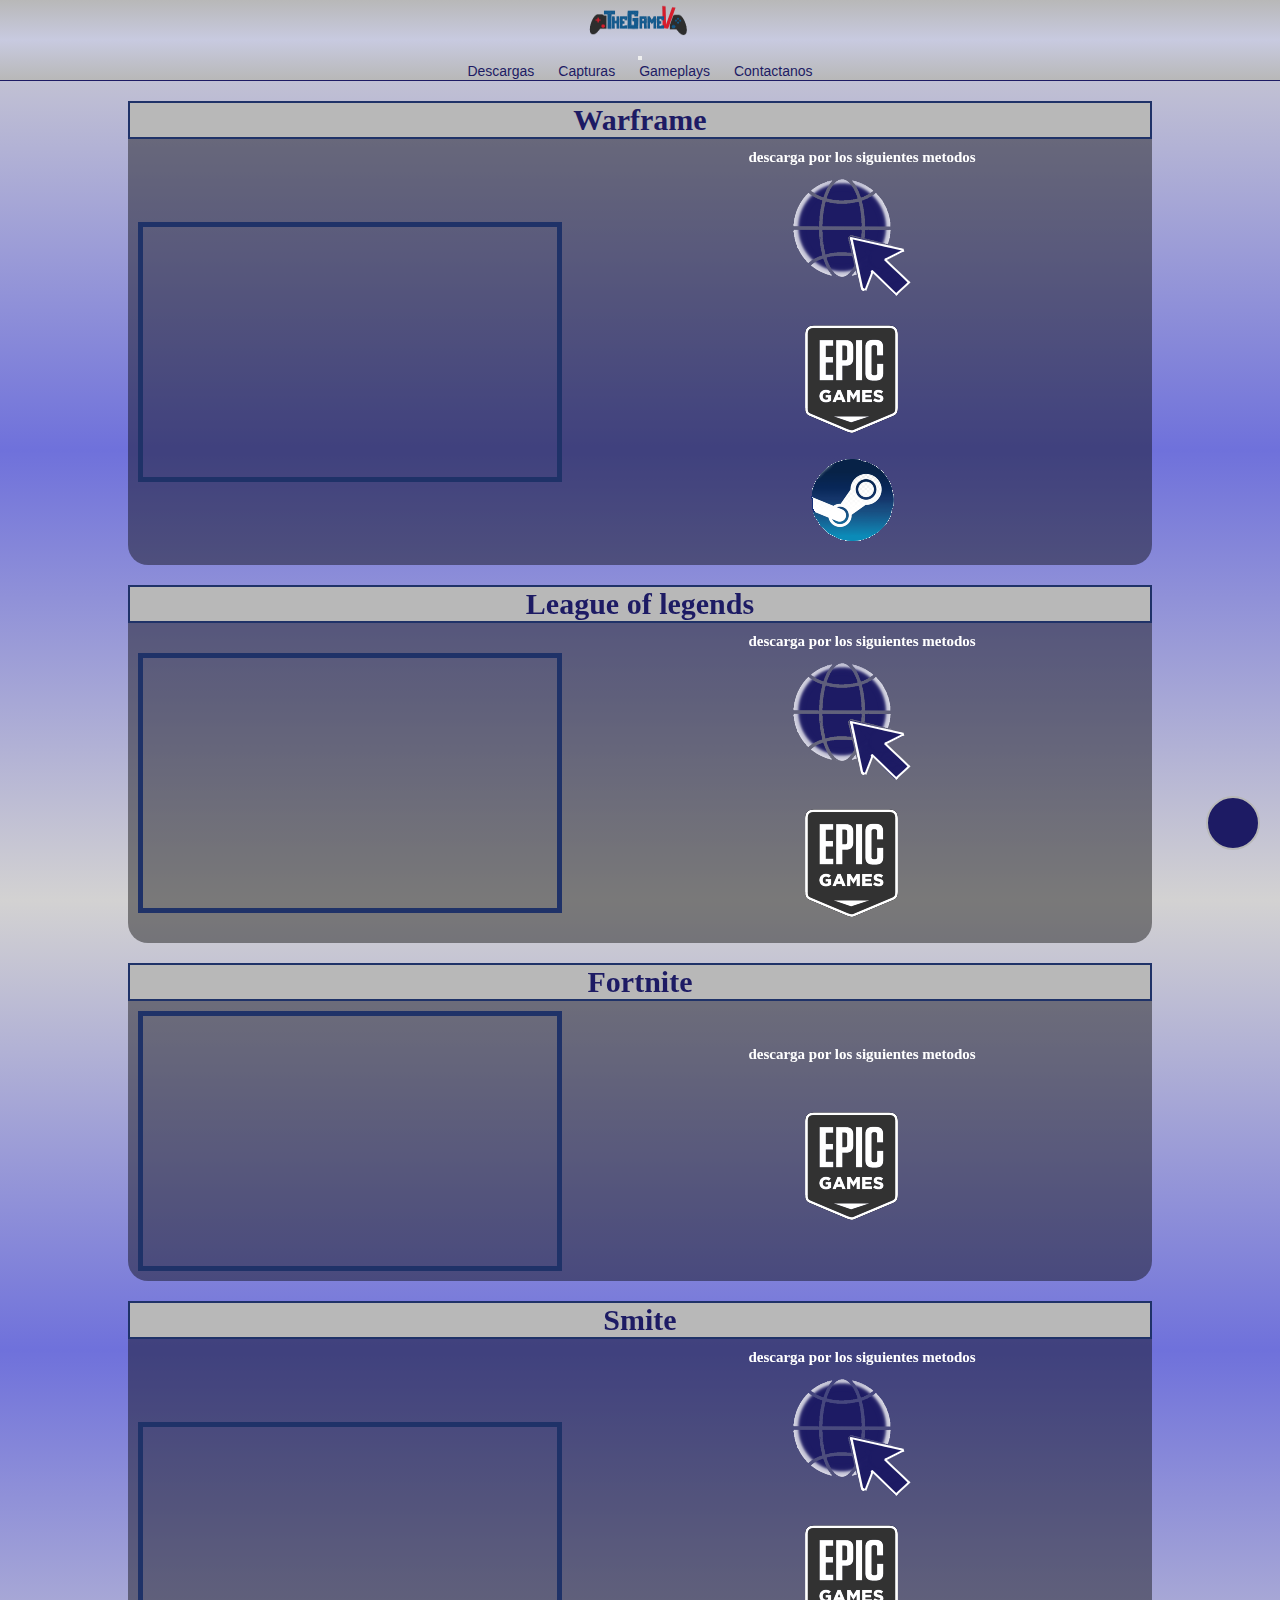
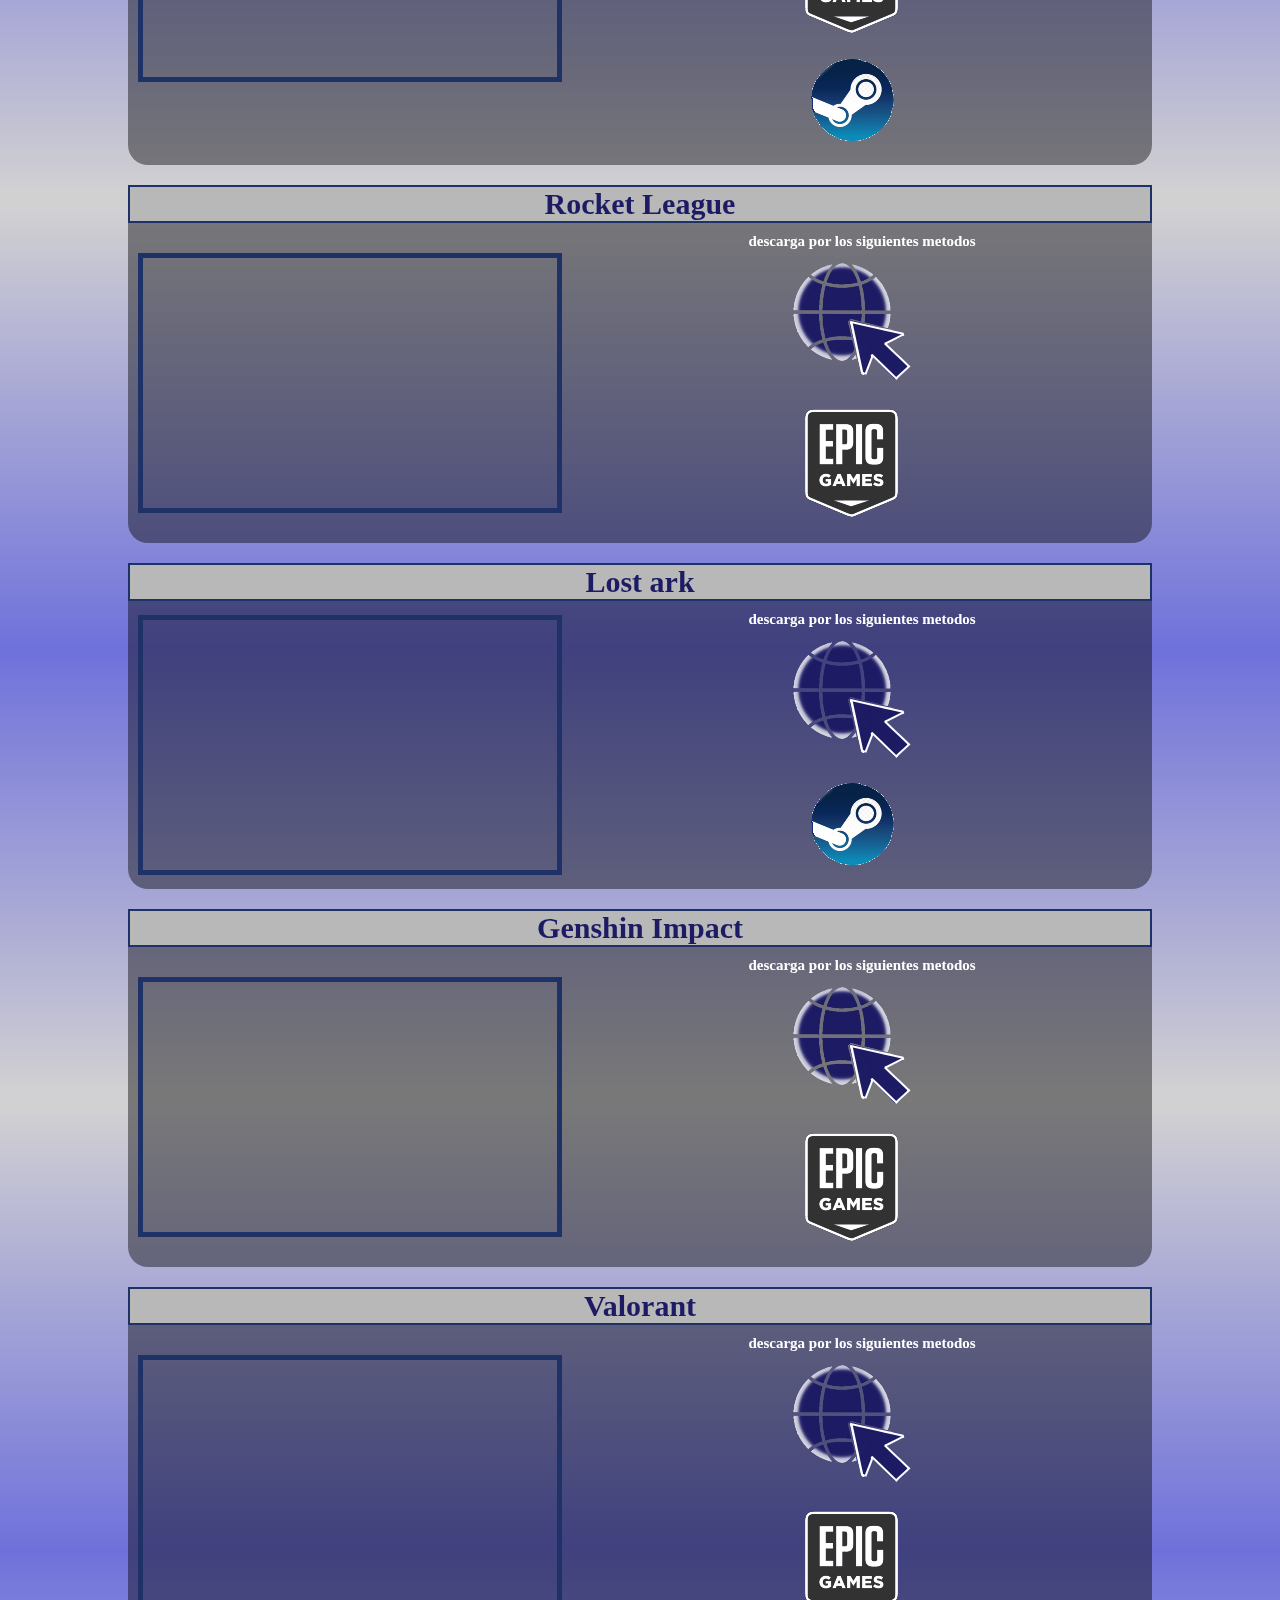
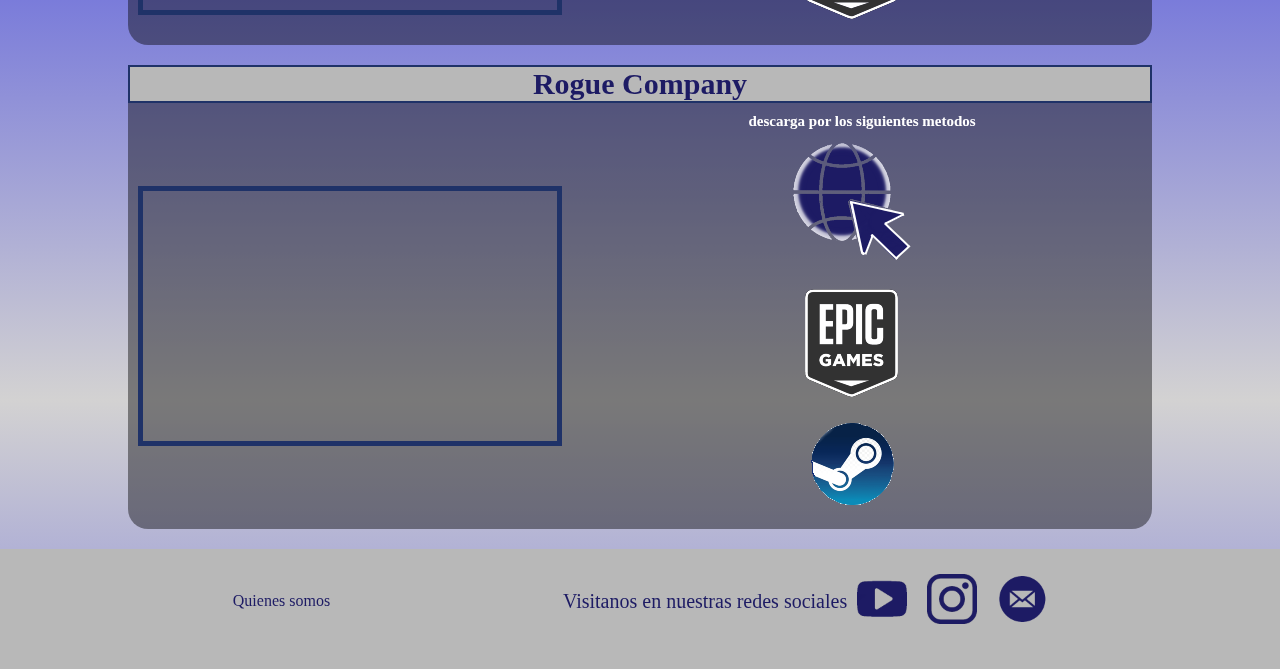
<file: pages/descargar.html>
<!DOCTYPE html>
<html lang="es">
<head>
    <meta charset="UTF-8">
    <meta http-equiv="X-UA-Compatible" content="IE=edge">
    <meta name="viewport" content="width=device-width, initial-scale=1.0">
    <!-- Descripcion -->
    <meta name="description" content="descarga los mejores y mas recientes videojuegos">
    <!-- Keywords -->
    <meta name="keywords" content="the game v, pc, xbox, one, 360, ps4, ps5, nintendio, switch, ds, videojuegos, league of legends, lost ark, fornite, smite, rocket league, genshin impact, valorant">
    <!-- Titulo -->
    <title>The Game V | descarga y descubre los mejores videojuegos</title>
    <!-- Links -->
    <link href="https://cdn.jsdelivr.net/npm/bootstrap@5.1.3/dist/css/bootstrap.min.css" rel="stylesheet" integrity="sha384-1BmE4kWBq78iYhFldvKuhfTAU6auU8tT94WrHftjDbrCEXSU1oBoqyl2QvZ6jIW3" crossorigin="anonymous">
    <link rel="stylesheet" type="text/css" href="../css/estilos.css">
    <link rel="stylesheet" href="https://cdnjs.cloudflare.com/ajax/libs/font-awesome/6.0.0-beta3/css/all.min.css" integrity="sha512-Fo3rlrZj/k7ujTnHg4CGR2D7kSs0v4LLanw2qksYuRlEzO+tcaEPQogQ0KaoGN26/zrn20ImR1DfuLWnOo7aBA==" crossorigin="anonymous" referrerpolicy="no-referrer" />
    <link rel="icon" href="../multimedia/images/RRSS/logo.ico">
</head>
<body class="body">
    <!-- Inicio del header -->
    <header class="header">
        <nav class="navbar navbar-expand-lg navbar-light bg-nav">
            <div class="container-fluid">
                <div>
                    <a class="navbar-brand" href="../index.html">
                        <img src="../multimedia/images/logos/logo.png" alt="logo" class="d-inline-block align-text-top">
                    </a>
                </div>
                <button class="navbar-toggler" type="button" data-bs-toggle="collapse" data-bs-target="#navbarNavAltMarkup" aria-controls="navbarNavAltMarkup" aria-expanded="false" aria-label="Toggle navigation">
                    <span class="navbar-toggler-icon"></span>
                </button>
                <div class="collapse navbar-collapse justify-content-end" id="navbarNavAltMarkup">
                    <div class="navbar-nav">
                        <a class="m-1 select" href="descargar.html">Descargas</a>
                        <a class="m-1 select" href="capturas.html">Capturas</a>
                        <a class="m-1 select" href="guias.html">Gameplays</a>
                        <a class="m-1 select" href="contactanos.html">Contactanos</a>
                    </div>
                </div>
            </div>
        </nav>
    </header>
    <!-- Fin del header -->
    <main>
        <h1 class="title">Descarga los mejores juegos para tu pc</h1>
        <!-- Inicio secciones de juegos y descargas -->
        <section class="fondo">
            <h2 class="nombre_juego">Warframe</h2>
            <div class="descargarJuegos">
                <iframe width="560" height="315" src="https://www.youtube.com/embed/2Wus_pXKRc4" title="YouTube video player" frameborder="0" allow="accelerometer; autoplay; clipboard-write; encrypted-media; gyroscope; picture-in-picture" allowfullscreen></iframe>
                <div>
                    <h3 class="texto_h3">descarga por los siguientes metodos</h3>
                    <div>
                        <a href="https://www.warframe.com/es/landing" target="_blank"><img src="../multimedia/images/logos/pag_oficial.png" alt="Rogue company desde web"></a>
                        <a href="https://store.epicgames.com/es-MX/p/warframe" target="_blank"><img src="../multimedia/images/logos/Epic_Games_logo.png" alt="Warframe desde epic"></a>
                        <a href="https://store.steampowered.com/app/230410/Warframe/" target="_blank"><img src="../multimedia/images/logos/steam_logo.png" alt="Warframe desde steam"></a>  
                    </div>
                </div>
            </div>
        </section>
        <section class="fondo">
            <h2 class="nombre_juego">League of legends</h2>
            <div class="descargarJuegos">
                <iframe width="560" height="315" src="https://www.youtube.com/embed/76cG7bcmmqM" title="YouTube video player" frameborder="0" allow="accelerometer; autoplay; clipboard-write; encrypted-media; gyroscope; picture-in-picture" allowfullscreen></iframe>
                <div>
                    <h3 class="texto_h3">descarga por los siguientes metodos</h3>
                    <div>
                        <a href="https://www.leagueoflegends.com/es-es/" target="_blank"><img src="../multimedia/images/logos/pag_oficial.png" alt="League of legends desde web"></a>
                        <a href="https://www.epicgames.com/store/es-ES/p/league-of-legends" target="_blank"><img src="../multimedia/images/logos/Epic_Games_logo.png" alt="League of legends desde epic games"></a>
                    </div>
                </div>
            </div>
        </section>
        <section class="fondo">
            <h2 class="nombre_juego">Fortnite</h2>
            <div class="descargarJuegos">
                <iframe width="560" height="315" src="https://www.youtube.com/embed/nSMEQwHOD94" title="YouTube video player" frameborder="0" allow="accelerometer; autoplay; clipboard-write; encrypted-media; gyroscope; picture-in-picture" allowfullscreen></iframe>
                <div>
                    <h3 class="texto_h3">descarga por los siguientes metodos</h3>
                    <div>
                        <a href="https://www.epicgames.com/fortnite/es-ES/home" target="_blank"><img src="../multimedia/images/logos/Epic_Games_logo.png" alt="Fortnite desde epic games"></a>
                    </div>
                </div>
            </div>
        </section>
        <section class="fondo">
            <h2 class="nombre_juego">Smite</h2>
            <div class="descargarJuegos">
                <iframe width="560" height="315" src="https://www.youtube.com/embed/OwOSyFdfeao" title="YouTube video player" frameborder="0" allow="accelerometer; autoplay; clipboard-write; encrypted-media; gyroscope; picture-in-picture" allowfullscreen></iframe>
                <div>
                    <h3 class="texto_h3">descarga por los siguientes metodos</h3>
                    <div>
                        <a href="https://www.smitegame.com/download/" target="_blank"><img src="../multimedia/images/logos/pag_oficial.png" alt="Smite desde web"></a>
                        <a href="https://www.epicgames.com/store/es-ES/p/smite" target="_blank"><img src="../multimedia/images/logos/Epic_Games_logo.png" alt="smite desde epic games"></a>
                        <a href="https://store.steampowered.com/app/386360/SMITE/" target="_blank"><img src="../multimedia/images/logos/steam_logo.png" alt="smite desde steam"></a>
                    </div>
                </div>
            </div>
        </section>
        <section class="fondo">
            <h2 class="nombre_juego">Rocket League</h2>
            <div class="descargarJuegos">
                <iframe width="560" height="315" src="https://www.youtube.com/embed/SgSX3gOrj60" title="YouTube video player" frameborder="0" allow="accelerometer; autoplay; clipboard-write; encrypted-media; gyroscope; picture-in-picture" allowfullscreen></iframe>
                <div>
                    <h3 class="texto_h3">descarga por los siguientes metodos</h3>
                    <div>
                        <a href="https://www.rocketleague.com/es-es/" target="_blank"><img src="../multimedia/images/logos/pag_oficial.png" alt="Rocket league desde web"></a>
                        <a href="https://www.epicgames.com/store/es-ES/p/rocket-league" target="_blank"><img src="../multimedia/images/logos/Epic_Games_logo.png" alt="Rocket league desde epic games"></a>
                    </div>
                </div>
            </div>
        </section>
        <section class="fondo">
            <h2 class="nombre_juego" id="lostark">Lost ark</h2>
            <div class="descargarJuegos">
                <iframe width="560" height="315" src="https://www.youtube.com/embed/iwnk9XrhN54" title="YouTube video player" frameborder="0" allow="accelerometer; autoplay; clipboard-write; encrypted-media; gyroscope; picture-in-picture" allowfullscreen></iframe>
                <div>
                    <h3 class="texto_h3">descarga por los siguientes metodos</h3>
                    <div>
                        <a href="https://www.playlostark.com/es-es" target="_blank"><img src="../multimedia/images/logos/pag_oficial.png" alt="Lost ark desde web"></a>
                        <a href="https://store.steampowered.com/app/1599340/Lost_Ark/" target="_blank"><img src="../multimedia/images/logos/steam_logo.png" alt="Lost ark desde steam"></a>
                    </div>
                </div>
            </div>
        </section>
        <section class="fondo">
            <h2 class="nombre_juego">Genshin Impact</h2>
            <div class="descargarJuegos">
                <iframe width="560" height="315" src="https://www.youtube.com/embed/TAlKhARUcoY" title="YouTube video player" frameborder="0" allow="accelerometer; autoplay; clipboard-write; encrypted-media; gyroscope; picture-in-picture" allowfullscreen></iframe>
                <div>
                    <h3 class="texto_h3">descarga por los siguientes metodos</h3>
                    <div>
                        <a href="https://genshin.mihoyo.com/en/" target="_blank"><img src="../multimedia/images/logos/pag_oficial.png" alt="Genshin impact desde web"></a>
                        <a href="https://www.epicgames.com/store/es-ES/p/genshin-impact" target="_blank"><img src="../multimedia/images/logos/Epic_Games_logo.png" alt="Genshin impact desde epic"></a>
                    </div>
                </div>
            </div>
        </section>
        <section class="fondo">
            <h2 class="nombre_juego">Valorant</h2>
            <div class="descargarJuegos">
                <iframe width="560" height="315" src="https://www.youtube.com/embed/dtx8CgjRmqE" title="YouTube video player" frameborder="0" allow="accelerometer; autoplay; clipboard-write; encrypted-media; gyroscope; picture-in-picture" allowfullscreen></iframe>
                <div>
                    <h3 class="texto_h3">descarga por los siguientes metodos</h3>
                    <div>
                        <a href="https://playvalorant.com/en-us/" target="_blank"><img src="../multimedia/images/logos/pag_oficial.png" alt="Valorant desde web"></a>
                        <a href="https://www.epicgames.com/store/es-ES/p/valorant" target="_blank"><img src="../multimedia/images/logos/Epic_Games_logo.png" alt="Valorant desde epic"></a>
                    </div>
                </div>
            </div>
        </section>
        <section class="fondo">
            <h2 class="nombre_juego">Rogue Company</h2>
            <div class="descargarJuegos">
                <iframe width="560" height="315" src="https://www.youtube.com/embed/uqu8jtrNR_0" title="YouTube video player" frameborder="0" allow="accelerometer; autoplay; clipboard-write; encrypted-media; gyroscope; picture-in-picture" allowfullscreen></iframe>
                <div>
                    <h3 class="texto_h3">descarga por los siguientes metodos</h3>
                    <div>
                        <a href="https://www.roguecompany.com/" target="_blank"><img src="../multimedia/images/logos/pag_oficial.png" alt="Rogue company desde web"></a>
                        <a href="https://www.epicgames.com/store/es-ES/p/rogue-company" target="_blank"><img src="../multimedia/images/logos/Epic_Games_logo.png" alt="Rogue company desde epic"></a>
                        <a href="https://store.steampowered.com/app/872200/Rogue_Company/" target="_blank"><img src="../multimedia/images/logos/steam_logo.png" alt="rogue company desde steam"></a>  
                    </div>
                </div>
            </div>
        </section>
        <!-- fin secciones juegos y descargas -->
    </main>
    <!-- Inicio footer -->
    <footer class="footer">
        <section>
            <div>
                <ul>
                    <li><a href="pages/contactanos.html#quienesSomos" class="puntoInteres">Quienes somos</a></li>
                </ul>
            </div>
            <div>
                <p>Visitanos en nuestras redes sociales</p>
                <a class="enlace" href="https://www.youtube.com/channel/UCFrE0ifjWgs0UnRuBZWMERA" target="_blank"><img src="../multimedia/images/logos/imagen_youtube.png" alt="youtube"></a>
                <a class="enlace" href="https://www.instagram.com/the_game_v/" target="_blank"><img src="../multimedia/images/logos/imagen_instagram.png" alt="instagram"></a>
                <a class="enlace" href="pages/contactanos.html#comentario"><img src="../multimedia/images/logos/mensaje.png" alt="mensaje o comentario"></a>
            </div>
        </section>
    </footer>
    <!-- Fin del footer -->
    <!-- links y scripts -->
    <a href="#" class="subir"><i class="far fa-arrow-alt-circle-up"></i></a>
    <script src="https://cdn.jsdelivr.net/npm/@popperjs/core@2.10.2/dist/umd/popper.min.js" integrity="sha384-7+zCNj/IqJ95wo16oMtfsKbZ9ccEh31eOz1HGyDuCQ6wgnyJNSYdrPa03rtR1zdB" crossorigin="anonymous"></script>
    <script src="https://cdn.jsdelivr.net/npm/bootstrap@5.1.3/dist/js/bootstrap.min.js" integrity="sha384-QJHtvGhmr9XOIpI6YVutG+2QOK9T+ZnN4kzFN1RtK3zEFEIsxhlmWl5/YESvpZ13" crossorigin="anonymous"></script>
</body>
</html>
</file>
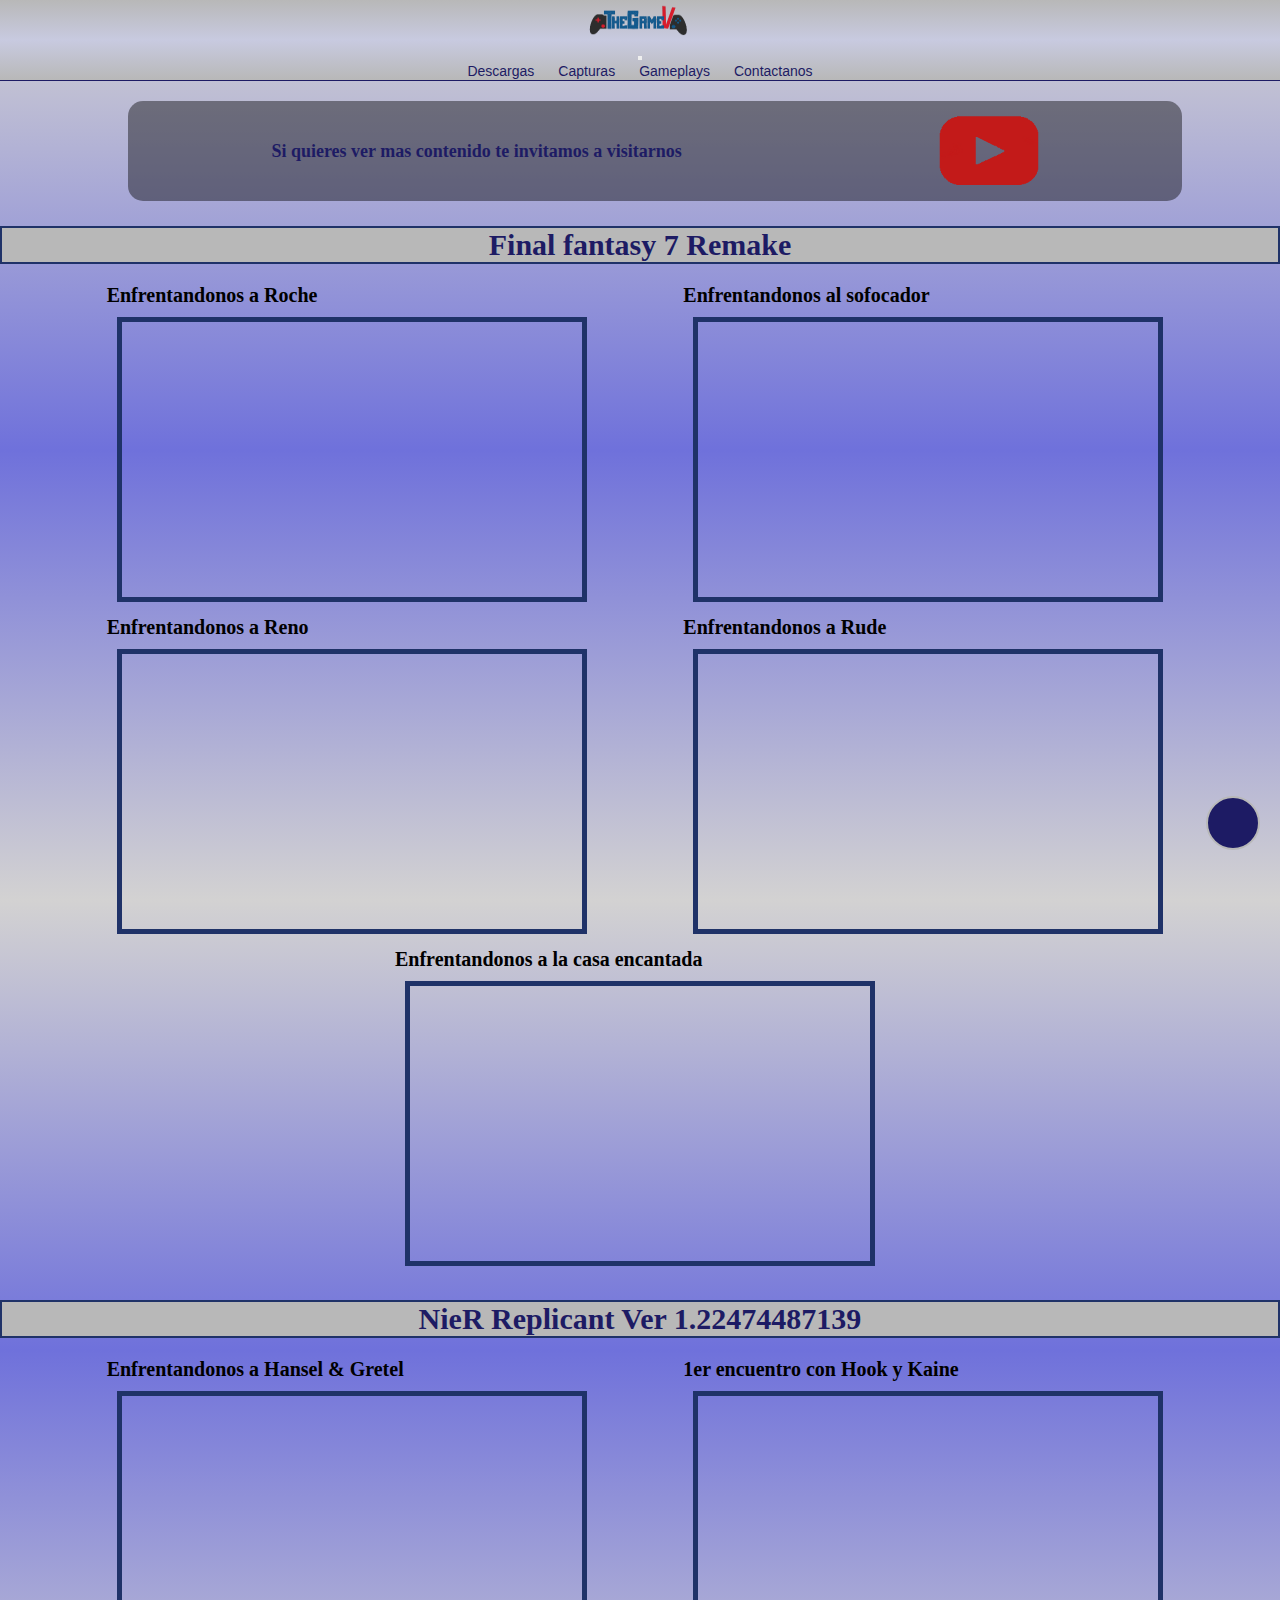
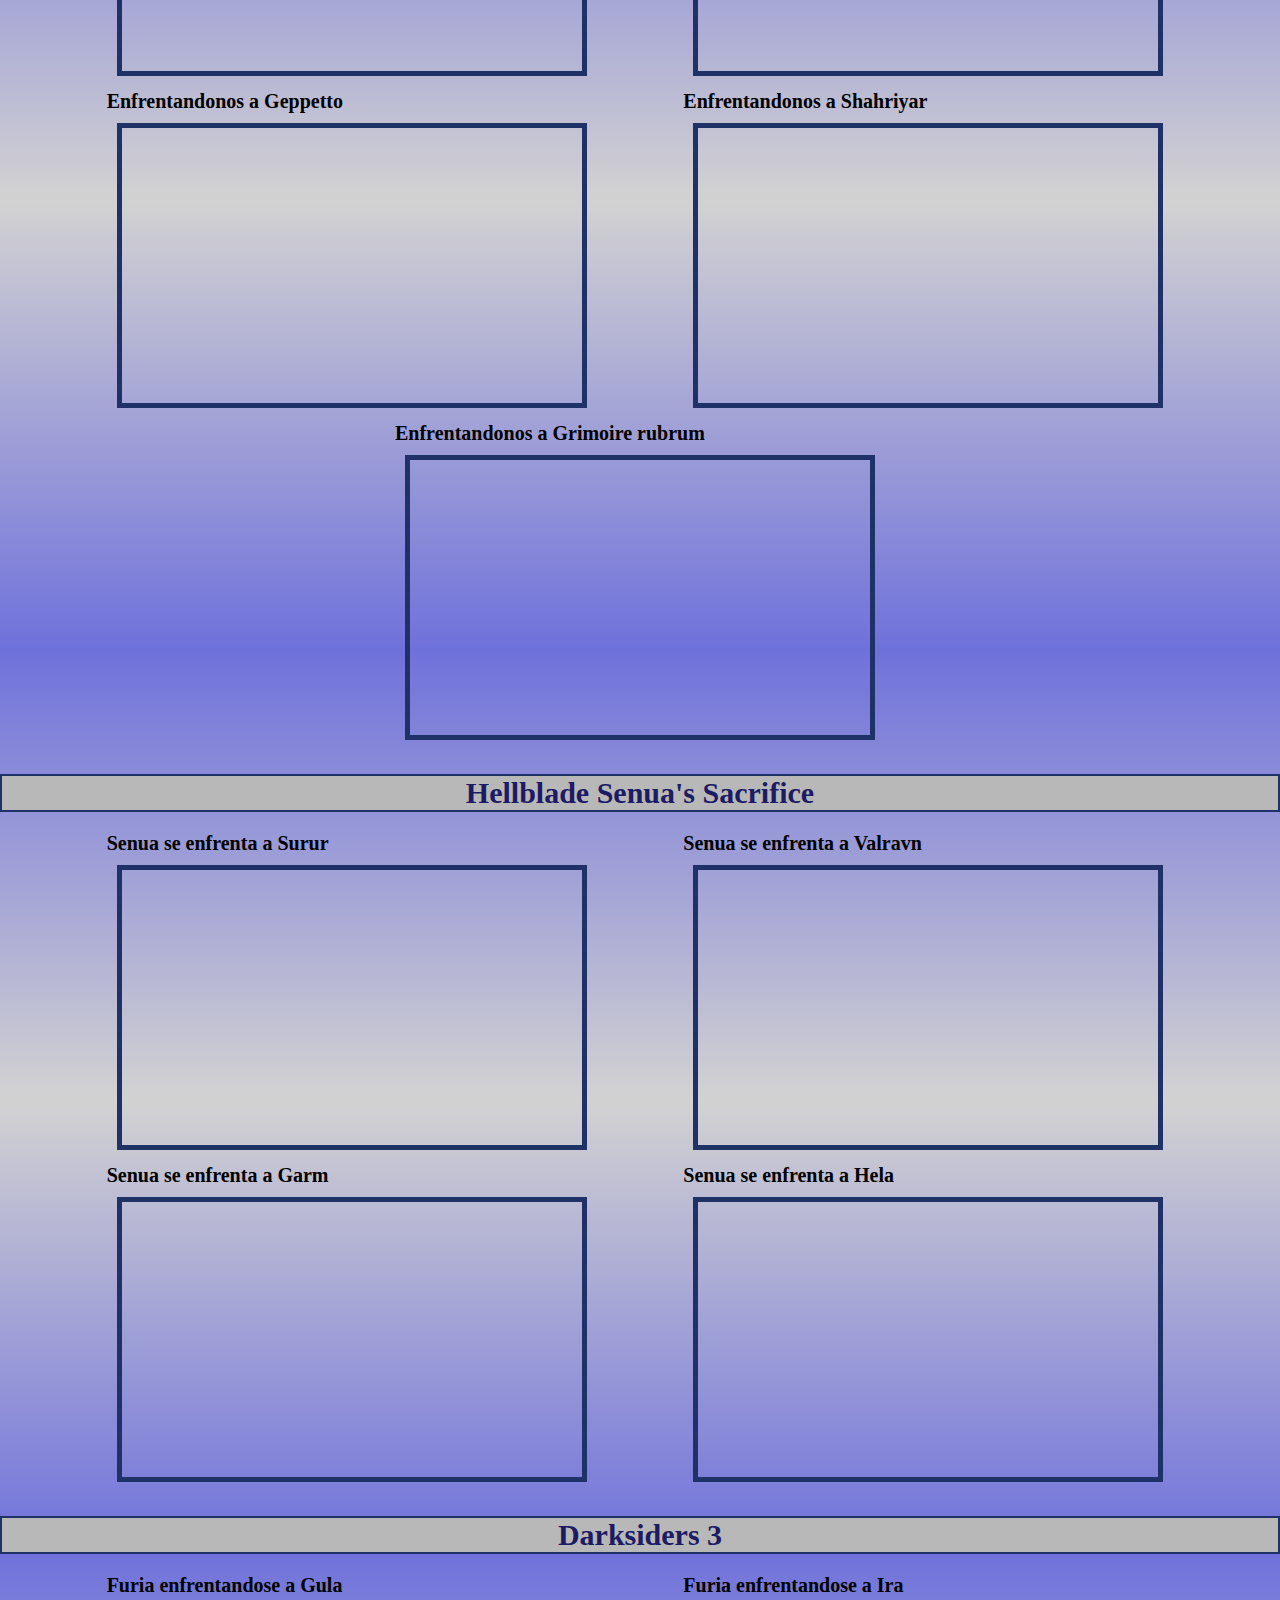
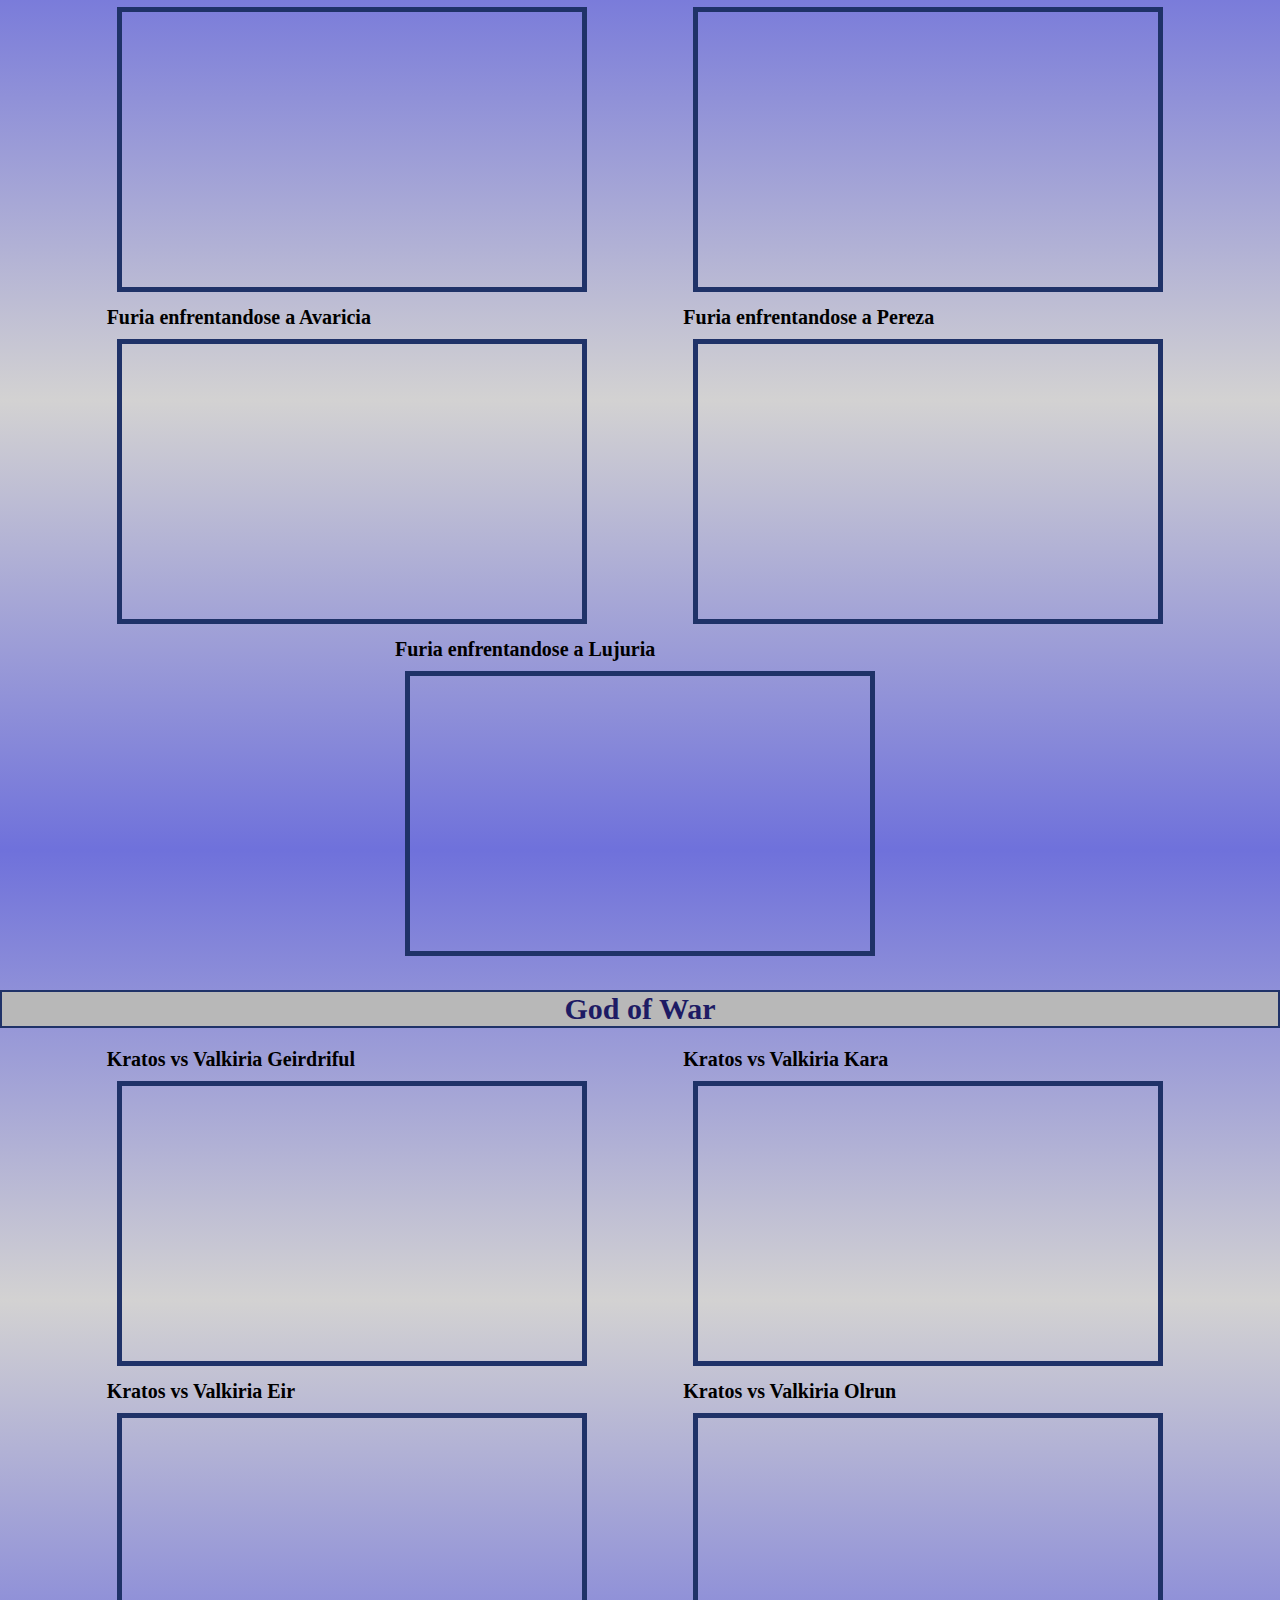
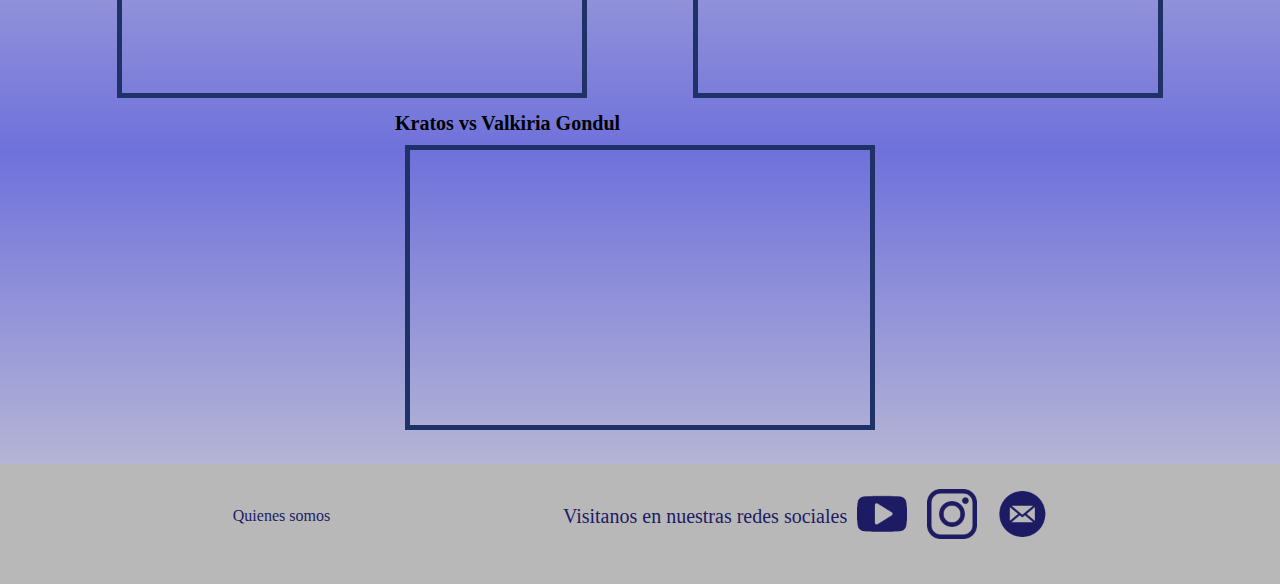
<file: pages/guias.html>
<!DOCTYPE html>
<html lang="es">
<head>
    <meta charset="UTF-8">
    <meta http-equiv="X-UA-Compatible" content="IE=edge">
    <meta name="viewport" content="width=device-width, initial-scale=1.0">
    <!-- Descripcion -->
    <meta name="description" content="las mejores guias, trucos y anlisis de tus videojuegos favoritos, todo lo que necesitas saber para ser el mejor">
    <!-- Keywords -->
    <meta name="keywords" content="the game v, pc, xbox, one, 360, ps4, ps5, nintendio, switch, ds, videojuegos, guias, trucos, analisis, consejos, estrategias, info">
    <!-- Titulo -->
    <title>The Game V | Analisis, trucos, guias, consejos y mucho mas</title>
    <!-- Links -->
    <link href="https://cdn.jsdelivr.net/npm/bootstrap@5.1.3/dist/css/bootstrap.min.css" rel="stylesheet" integrity="sha384-1BmE4kWBq78iYhFldvKuhfTAU6auU8tT94WrHftjDbrCEXSU1oBoqyl2QvZ6jIW3" crossorigin="anonymous">
    <link rel="stylesheet" type="text/css" href="../css/estilos.css">
    <link rel="stylesheet" href="https://cdnjs.cloudflare.com/ajax/libs/font-awesome/6.0.0-beta3/css/all.min.css" integrity="sha512-Fo3rlrZj/k7ujTnHg4CGR2D7kSs0v4LLanw2qksYuRlEzO+tcaEPQogQ0KaoGN26/zrn20ImR1DfuLWnOo7aBA==" crossorigin="anonymous" referrerpolicy="no-referrer" />
    <link rel="icon" href="../multimedia/images/RRSS/logo.ico">
</head>
<body class="body">
    <!-- Inicio del header -->
    <header class="header">
        <nav class="navbar navbar-expand-lg navbar-light bg-nav">
            <div class="container-fluid">
                <div>
                    <a class="navbar-brand" href="../index.html">
                        <img src="../multimedia/images/logos/logo.png" alt="logo" class="d-inline-block align-text-top">
                    </a>
                </div>
                <button class="navbar-toggler" type="button" data-bs-toggle="collapse" data-bs-target="#navbarNavAltMarkup" aria-controls="navbarNavAltMarkup" aria-expanded="false" aria-label="Toggle navigation">
                    <span class="navbar-toggler-icon"></span>
                </button>
                <div class="collapse navbar-collapse justify-content-end" id="navbarNavAltMarkup">
                    <div class="navbar-nav">
                        <a class="m-1 select" href="descargar.html">Descargas</a>
                        <a class="m-1 select" href="capturas.html">Capturas</a>
                        <a class="m-1 select" href="guias.html">Gameplays</a>
                        <a class="m-1 select" href="contactanos.html">Contactanos</a>
                    </div>
                </div>
            </div>
        </nav>
    </header>
    <!-- Fin del header -->
    <main>
        <h1 class="title">Los mejores trucos y secretos de nuestros videojuegos favoritos</h1>
        <!-- Inicio seccion gameplay -->
        <div class="gameplays_yt">
            <h2>Si quieres ver mas contenido te invitamos a visitarnos</h2>
            <a href="https://www.youtube.com/channel/UCFrE0ifjWgs0UnRuBZWMERA" target="_blank"><img src="../multimedia/images/logos/imagen_youtube_rojo.png" alt="youtube"></a>
        </div>
        <section class="guide">
            <div>
                <h2 class="nombre_juego">Final fantasy 7 Remake</h2>
                <div class="guideGalery">
                    <div>
                        <h3 class="texto_h3">Enfrentandonos a Roche</h3>
                        <iframe width="460" height="275" src="https://www.youtube.com/embed/zXfrS139JMU" title="YouTube video player" frameborder="0" allow="accelerometer; autoplay; clipboard-write; encrypted-media; gyroscope; picture-in-picture" allowfullscreen></iframe>
                    </div>
                    <div>
                        <h3 class="texto_h3">Enfrentandonos al sofocador</h3>
                        <iframe width="460" height="275" src="https://www.youtube.com/embed/TGmAsajllUU" title="YouTube video player" frameborder="0" allow="accelerometer; autoplay; clipboard-write; encrypted-media; gyroscope; picture-in-picture" allowfullscreen></iframe>
                    </div>
                    <div>
                        <h3 class="texto_h3">Enfrentandonos a Reno</h3>
                        <iframe width="460" height="275" src="https://www.youtube.com/embed/2TMf-8rr_7Y" title="YouTube video player" frameborder="0" allow="accelerometer; autoplay; clipboard-write; encrypted-media; gyroscope; picture-in-picture" allowfullscreen></iframe>
                    </div>
                    <div>
                        <h3 class="texto_h3">Enfrentandonos a Rude</h3>
                        <iframe width="460" height="275" src="https://www.youtube.com/embed/HaydgJYo5Mo" title="YouTube video player" frameborder="0" allow="accelerometer; autoplay; clipboard-write; encrypted-media; gyroscope; picture-in-picture" allowfullscreen></iframe>
                    </div>
                    <div>
                        <h3 class="texto_h3">Enfrentandonos a la casa encantada</h3>
                        <iframe width="460" height="275" src="https://www.youtube.com/embed/1oKKH1HbAb8" title="YouTube video player" frameborder="0" allow="accelerometer; autoplay; clipboard-write; encrypted-media; gyroscope; picture-in-picture" allowfullscreen></iframe>
                    </div>
                </div>
            </div> 
            <div>
                <h2 class="nombre_juego">NieR Replicant Ver 1.22474487139</h2>
                <div class="guideGalery">
                    <div>
                        <h3 class="texto_h3">Enfrentandonos a Hansel & Gretel</h3>
                        <iframe width="460" height="275" src="https://www.youtube.com/embed/fjMV-ME12N4" title="YouTube video player" frameborder="0" allow="accelerometer; autoplay; clipboard-write; encrypted-media; gyroscope; picture-in-picture" allowfullscreen></iframe>
                    </div>
                    <div>
                        <h3 class="texto_h3">1er encuentro con Hook y Kaine</h3>
                        <iframe width="460" height="275" src="https://www.youtube.com/embed/fkf0_IFEQuk" title="YouTube video player" frameborder="0" allow="accelerometer; autoplay; clipboard-write; encrypted-media; gyroscope; picture-in-picture" allowfullscreen></iframe>
                    </div>
                    <div>
                        <h3 class="texto_h3">Enfrentandonos a Geppetto</h3>
                        <iframe width="460" height="275" src="https://www.youtube.com/embed/2vmffXKMiQs" title="YouTube video player" frameborder="0" allow="accelerometer; autoplay; clipboard-write; encrypted-media; gyroscope; picture-in-picture" allowfullscreen></iframe>
                    </div>
                    <div>
                        <h3 class="texto_h3">Enfrentandonos  a Shahriyar</h3>
                        <iframe width="460" height="275" src="https://www.youtube.com/embed/G7BzPtnuyao" title="YouTube video player" frameborder="0" allow="accelerometer; autoplay; clipboard-write; encrypted-media; gyroscope; picture-in-picture" allowfullscreen></iframe>
                    </div>
                    <div>
                        <h3 class="texto_h3">Enfrentandonos a Grimoire rubrum</h3>
                        <iframe width="460" height="275" src="https://www.youtube.com/embed/-l-5K0Pr-Hk" title="YouTube video player" frameborder="0" allow="accelerometer; autoplay; clipboard-write; encrypted-media; gyroscope; picture-in-picture" allowfullscreen></iframe>
                    </div>
                </div>
            </div> 
            <div>
                <h2 class="nombre_juego">Hellblade Senua's Sacrifice</h2>
                <div class="guideGalery">
                    <div>
                        <h3 class="texto_h3">Senua se enfrenta a Surur</h3>
                        <iframe width="460" height="275" src="https://www.youtube.com/embed/yIfUrRzM7vE" title="YouTube video player" frameborder="0" allow="accelerometer; autoplay; clipboard-write; encrypted-media; gyroscope; picture-in-picture" allowfullscreen></iframe>
                    </div>
                    <div>
                        <h3 class="texto_h3">Senua se enfrenta a Valravn</h3>
                        <iframe width="460" height="275" src="https://www.youtube.com/embed/faP8Rr1Y0Bo" title="YouTube video player" frameborder="0" allow="accelerometer; autoplay; clipboard-write; encrypted-media; gyroscope; picture-in-picture" allowfullscreen></iframe>
                    </div>
                    <div>
                        <h3 class="texto_h3">Senua se enfrenta a Garm</h3>
                        <iframe width="460" height="275" src="https://www.youtube.com/embed/0EM56of_NRs" title="YouTube video player" frameborder="0" allow="accelerometer; autoplay; clipboard-write; encrypted-media; gyroscope; picture-in-picture" allowfullscreen></iframe>
                    </div>
                    <div>
                        <h3 class="texto_h3">Senua se enfrenta a Hela</h3>
                        <iframe width="460" height="275" src="https://www.youtube.com/embed/zgvY5BPmkT8" title="YouTube video player" frameborder="0" allow="accelerometer; autoplay; clipboard-write; encrypted-media; gyroscope; picture-in-picture" allowfullscreen></iframe>
                    </div>
                </div>
            </div>
            <div>
                <h2 class="nombre_juego">Darksiders 3</h2>
                <div class="guideGalery">
                    <div>
                        <h3 class="texto_h3">Furia enfrentandose a Gula</h3>
                        <iframe width="460" height="275" src="https://www.youtube.com/embed/_AV1EL82anI" title="YouTube video player" frameborder="0" allow="accelerometer; autoplay; clipboard-write; encrypted-media; gyroscope; picture-in-picture" allowfullscreen></iframe>
                    </div>
                    <div>
                        <h3 class="texto_h3">Furia enfrentandose a Ira</h3>
                        <iframe width="460" height="275" src="https://www.youtube.com/embed/7mg2Z4_u-TY" title="YouTube video player" frameborder="0" allow="accelerometer; autoplay; clipboard-write; encrypted-media; gyroscope; picture-in-picture" allowfullscreen></iframe>
                    </div>
                    <div>
                        <h3 class="texto_h3">Furia enfrentandose a Avaricia</h3>
                        <iframe width="460" height="275" src="https://www.youtube.com/embed/nme4dkwbhyA" title="YouTube video player" frameborder="0" allow="accelerometer; autoplay; clipboard-write; encrypted-media; gyroscope; picture-in-picture" allowfullscreen></iframe>
                    </div>
                    <div>
                        <h3 class="texto_h3">Furia enfrentandose a Pereza</h3>
                        <iframe width="460" height="275" src="https://www.youtube.com/embed/l0r4eDfUY4Y" title="YouTube video player" frameborder="0" allow="accelerometer; autoplay; clipboard-write; encrypted-media; gyroscope; picture-in-picture" allowfullscreen></iframe>
                    </div>
                    <div>
                        <h3 class="texto_h3">Furia enfrentandose a Lujuria</h3>
                        <iframe width="460" height="275" src="https://www.youtube.com/embed/CV_MDCO5GCQ" title="YouTube video player" frameborder="0" allow="accelerometer; autoplay; clipboard-write; encrypted-media; gyroscope; picture-in-picture" allowfullscreen></iframe>
                    </div>
                </div>
            </div> 
            <div>
                <h2 class="nombre_juego">God of War</h2>
                <div class="guideGalery">
                    <div>
                        <h3 class="texto_h3">Kratos vs Valkiria Geirdriful</h3>
                        <iframe width="460" height="275" src="https://www.youtube.com/embed/y4O8SP-bkQw" title="YouTube video player" frameborder="0" allow="accelerometer; autoplay; clipboard-write; encrypted-media; gyroscope; picture-in-picture" allowfullscreen></iframe>
                    </div>
                    <div>
                        <h3 class="texto_h3">Kratos vs Valkiria Kara</h3>
                        <iframe width="460" height="275" src="https://www.youtube.com/embed/4qEkmcW9E1w" title="YouTube video player" frameborder="0" allow="accelerometer; autoplay; clipboard-write; encrypted-media; gyroscope; picture-in-picture" allowfullscreen></iframe>
                    </div>
                    <div>
                        <h3 class="texto_h3">Kratos vs Valkiria Eir</h3>
                        <iframe width="460" height="275" src="https://www.youtube.com/embed/lK1419yDkl8" title="YouTube video player" frameborder="0" allow="accelerometer; autoplay; clipboard-write; encrypted-media; gyroscope; picture-in-picture" allowfullscreen></iframe>
                    </div>
                    <div>
                        <h3 class="texto_h3">Kratos vs Valkiria Olrun</h3>
                        <iframe width="460" height="275" src="https://www.youtube.com/embed/eHakrVhWhEg" title="YouTube video player" frameborder="0" allow="accelerometer; autoplay; clipboard-write; encrypted-media; gyroscope; picture-in-picture" allowfullscreen></iframe>
                    </div>
                    <div>
                        <h3 class="texto_h3">Kratos vs Valkiria Gondul</h3>
                        <iframe width="460" height="275" src="https://www.youtube.com/embed/nevQJUFFqhE" title="YouTube video player" frameborder="0" allow="accelerometer; autoplay; clipboard-write; encrypted-media; gyroscope; picture-in-picture" allowfullscreen></iframe>
                    </div>
                </div>
            </div>       
        </section>
        <!-- Fin seccion gameplay -->
    </main>
    <!-- Inicio footer -->
    <footer class="footer">
        <section>
            <div>
                <ul>
                    <li><a href="pages/contactanos.html#quienesSomos" class="puntoInteres">Quienes somos</a></li>
                </ul>
            </div>
            <div>
                <p>Visitanos en nuestras redes sociales</p>
                <a class="enlace" href="https://www.youtube.com/channel/UCFrE0ifjWgs0UnRuBZWMERA" target="_blank"><img src="../multimedia/images/logos/imagen_youtube.png" alt="youtube"></a>
                <a class="enlace" href="https://www.instagram.com/the_game_v/" target="_blank"><img src="../multimedia/images/logos/imagen_instagram.png" alt="instagram"></a>
                <a class="enlace" href="pages/contactanos.html#comentario"><img src="../multimedia/images/logos/mensaje.png" alt="mensaje o comentario"></a>
            </div>
        </section>
    </footer>
    <!-- Fin del footer -->
    <!-- links y scripts -->
    <a href="#" class="subir"><i class="far fa-arrow-alt-circle-up"></i></a>
    <script src="https://cdn.jsdelivr.net/npm/@popperjs/core@2.10.2/dist/umd/popper.min.js" integrity="sha384-7+zCNj/IqJ95wo16oMtfsKbZ9ccEh31eOz1HGyDuCQ6wgnyJNSYdrPa03rtR1zdB" crossorigin="anonymous"></script>
    <script src="https://cdn.jsdelivr.net/npm/bootstrap@5.1.3/dist/js/bootstrap.min.js" integrity="sha384-QJHtvGhmr9XOIpI6YVutG+2QOK9T+ZnN4kzFN1RtK3zEFEIsxhlmWl5/YESvpZ13" crossorigin="anonymous"></script>
</body>
</html>
</file>
<file: css/estilos.css>
* {
  margin: 0;
  padding: 0;
}

/*  -----------------  BODY  -----------------  */
.body {
  height: 100vh;
  background-image: linear-gradient(#d3d2d2, #6f71db, #d3d2d2);
}

/*  -----------------  MAIN  -----------------  */
.subir {
  background-color: #1d1b64;
  position: fixed;
  height: 50px;
  width: 50px;
  border: 2px solid #b8b8b8;
  border-radius: 50%;
  right: 20px;
  bottom: 50px;
  text-align: center;
}
.subir i {
  color: #b8b8b8;
  font-size: 35px;
  line-height: 45px;
  text-shadow: 0 0 25px black;
}

html {
  scroll-behavior: smooth;
}

.texto_h3 {
  font-size: 20px;
}

.texto_p, .sub_title {
  color: #3b3b3d;
  font-size: 15px;
}

.title {
  background-color: #1d1b64;
  color: #b8b8b8;
  text-align: center;
  font-size: 25px;
  font-family: Cambria, Cochin, Georgia, Times, "Times New Roman", serif;
  text-transform: uppercase;
  padding-top: 120px;
}

.nombre_juego {
  border: 2px solid #1f3268;
  text-align: center;
  background-color: #b8b8b8;
  font-size: 30px;
  color: #1d1b64;
}

.sub_title {
  text-align: center;
  text-transform: capitalize;
  font-size: 30px;
  color: #1d1b64;
}

.text-tipo2 {
  text-align: start;
  font-size: 30px;
}

/*  -----------------  INDEX  -----------------  */
.header {
  height: 60px;
}
.header div img {
  width: 240px;
  height: 98px;
}

.carousel {
  padding-bottom: 50px;
}
.carousel .carousel-indicators button {
  width: 20px !important;
  height: 20px !important;
  border-radius: 50%;
  background-color: #b8b8b8 !important;
  border: 2px solid #1d1b64 !important;
}
.carousel div .mislider {
  padding-left: 2%;
  padding-right: 2%;
}
.carousel div .mislider .carousel-caption {
  text-align: start !important;
  left: 8%;
}
.carousel .carousel-control-prev {
  width: 8%;
}
.carousel .carousel-control-next {
  width: 8%;
}

.imagencarusel {
  border-radius: 20px;
}

.boton {
  background-color: #b8b8b8;
  color: #1d1b64;
  padding: 12px;
  border-radius: 5px;
}
.boton:hover {
  background-color: #1d1b64;
  color: #b8b8b8;
}

.info_1 {
  display: flex;
  align-items: center;
  padding-top: 20px;
  padding-bottom: 20px;
}
.info_1 div {
  display: flex;
  width: 50%;
  flex-direction: column;
}
.info_1 div iframe {
  padding-left: 20px;
  width: 90%;
  height: 360px;
}
.info_1 .titulo_info1 {
  padding-bottom: 30px;
  text-align: end;
  padding-right: 20px;
  color: #1d1b64;
}
.info_1 .parrafo_info1 {
  text-align: end;
  padding-right: 20px;
  font-size: 18px;
  color: #ffffff;
}

.info_2 {
  display: flex;
  align-items: center;
  padding-top: 20px;
  padding-bottom: 20px;
}
.info_2 .video_2 {
  align-items: flex-end;
}
.info_2 div {
  display: flex;
  width: 50%;
  flex-direction: column;
}
.info_2 div iframe {
  padding-right: 20px;
  width: 90%;
  height: 360px;
}
.info_2 .titulo_info2 {
  padding-bottom: 30px;
  padding-left: 20px;
  color: #1d1b64;
}
.info_2 .parrafo_info2 {
  padding-left: 20px;
  font-size: 18px;
  color: #ffffff;
}

.fondo {
  background-color: #0000006c;
  margin: 20px;
  margin-left: 10% !important;
  margin-right: 10% !important;
  border-radius: 20px;
}

/*  -----------------  DESCARGAS  -----------------  */
.descargarJuegos {
  display: flex;
  padding: 50px;
}
.descargarJuegos iframe {
  border: 5px solid #1f3268;
  width: 40%;
}
.descargarJuegos div {
  display: flex;
  justify-content: space-evenly;
  align-items: center;
  width: 70%;
}
.descargarJuegos h3 {
  font-size: 15px;
  padding-left: 20px;
  color: #ffffff;
}
.descargarJuegos div a {
  padding: 10px;
}
.descargarJuegos div a:hover {
  transform: scale(1.1);
}

/*  -----------------  CAPTURAS  -----------------  */
.galeria div {
  transition: all 1s;
}
.galeria div:hover {
  transform: scale(1.05);
}

/* Final FAntasy VII Remake   */
.galeria_finalFantasyVIIRemake {
  display: grid;
  justify-content: center;
  width: 100%;
  padding-top: 20px;
  padding-bottom: 20px;
  padding-right: 5%;
  padding-left: 5%;
  grid-template-columns: repeat(4, 25%);
  grid-template-rows: repeat(3, 400px);
}
.galeria_finalFantasyVIIRemake .img1ff7remake {
  grid-column: 1/2;
  grid-row: 1/3;
  border: 10px solid #e1faff;
  background-image: url(../multimedia/images/capturas_de_pantalla/FF7Remake_1.jpg);
  background-size: cover;
  background-position: center;
}
.galeria_finalFantasyVIIRemake .img2ff7remake {
  grid-column: 2/3;
  grid-row: 1/2;
  border: 10px solid #e1faff;
  background-image: url(../multimedia/images/capturas_de_pantalla/FF7Remake_2.jpg);
  background-size: cover;
  background-position: center;
}
.galeria_finalFantasyVIIRemake .img3ff7remake {
  grid-column: 3/5;
  grid-row: 1/2;
  border: 10px solid #e1faff;
  background-image: url(../multimedia/images/capturas_de_pantalla/FF7Remake_3.jpg);
  background-size: cover;
  background-position: center;
}
.galeria_finalFantasyVIIRemake .img4ff7remake {
  grid-column: 2/4;
  grid-row: 2/3;
  border: 10px solid #e1faff;
  background-image: url(../multimedia/images/capturas_de_pantalla/FF7Remake_4.jpg);
  background-size: cover;
  background-position: center;
}
.galeria_finalFantasyVIIRemake .img5ff7remake {
  grid-column: 4/5;
  grid-row: 2/4;
  border: 10px solid #e1faff;
  background-image: url(../multimedia/images/capturas_de_pantalla/FF7Remake_5.jpg);
  background-size: cover;
  background-position: center;
}
.galeria_finalFantasyVIIRemake .img6ff7remake {
  grid-column: 1/3;
  grid-row: 3/4;
  border: 10px solid #e1faff;
  background-image: url(../multimedia/images/capturas_de_pantalla/FF7Remake_6.jpg);
  background-size: cover;
  background-position: center;
}
.galeria_finalFantasyVIIRemake .img7ff7remake {
  grid-column: 3/4;
  grid-row: 3/4;
  border: 10px solid #e1faff;
  background-image: url(../multimedia/images/capturas_de_pantalla/FF7Remake_7.jpg);
  background-size: cover;
  background-position: center;
}

/* Nier Replicant Ver 1.22474487139   */
.galeria_NierReplicant {
  display: grid;
  justify-content: center;
  width: 100%;
  padding-top: 20px;
  padding-bottom: 20px;
  padding-right: 5%;
  padding-left: 5%;
  grid-template-columns: repeat(4, 25%);
  grid-template-rows: repeat(3, 400px);
}
.galeria_NierReplicant .img1NierReplicant {
  grid-column: 1/3;
  grid-row: 1/2;
  border: 10px solid #e1faff;
  background-image: url(../multimedia/images/capturas_de_pantalla/NieR_Replicant_1.jpg);
  background-size: cover;
  background-position: center;
}
.galeria_NierReplicant .img2NierReplicant {
  grid-column: 3/5;
  grid-row: 1/2;
  border: 10px solid #e1faff;
  background-image: url(../multimedia/images/capturas_de_pantalla/NieR_Replicant_2.jpg);
  background-size: cover;
  background-position: center;
}
.galeria_NierReplicant .img3NierReplicant {
  grid-column: 1/2;
  grid-row: 2/3;
  border: 10px solid #e1faff;
  background-image: url(../multimedia/images/capturas_de_pantalla/NieR_Replicant_3.jpg);
  background-size: cover;
  background-position: center;
}
.galeria_NierReplicant .img4NierReplicant {
  grid-column: 1/4;
  grid-row: 3/4;
  border: 10px solid #e1faff;
  background-image: url(../multimedia/images/capturas_de_pantalla/NieR_Replicant_4.jpg);
  background-size: cover;
  background-position: center;
}
.galeria_NierReplicant .img5NierReplicant {
  grid-column: 2/4;
  grid-row: 2/3;
  border: 10px solid #e1faff;
  background-image: url(../multimedia/images/capturas_de_pantalla/NieR_Replicant_5.jpg);
  background-size: cover;
  background-position: center;
}
.galeria_NierReplicant .img6NierReplicant {
  grid-column: 4/5;
  grid-row: 2/4;
  border: 10px solid #e1faff;
  background-image: url(../multimedia/images/capturas_de_pantalla/NieR_Replicant_6.jpg);
  background-size: cover;
  background-position: center;
}

/* HELLBLADE SENUA'S SACRIFICE   */
.galeria_hellblade {
  display: grid;
  justify-content: center;
  width: 100%;
  padding-top: 20px;
  padding-bottom: 20px;
  padding-right: 5%;
  padding-left: 5%;
  grid-template-columns: repeat(4, 25%);
  grid-template-rows: repeat(3, 400px);
}
.galeria_hellblade .img1hellblade {
  grid-column: 1/3;
  grid-row: 1/2;
  border: 10px solid #e1faff;
  background-image: url(../multimedia/images/capturas_de_pantalla/hellblade_1.jpg);
  background-size: cover;
  background-position: center;
}
.galeria_hellblade .img2hellblade {
  grid-column: 3/4;
  grid-row: 1/3;
  border: 10px solid #e1faff;
  background-image: url(../multimedia/images/capturas_de_pantalla/hellblade_2.jpg);
  background-size: cover;
  background-position: center;
}
.galeria_hellblade .img3hellblade {
  grid-column: 4/5;
  grid-row: 1/2;
  border: 10px solid #e1faff;
  background-image: url(../multimedia/images/capturas_de_pantalla/hellblade_3.jpg);
  background-size: cover;
  background-position: center;
}
.galeria_hellblade .img4hellblade {
  grid-column: 1/3;
  grid-row: 2/4;
  border: 10px solid #e1faff;
  background-image: url(../multimedia/images/capturas_de_pantalla/hellblade_4.jpg);
  background-size: cover;
  background-position: left;
}
.galeria_hellblade .img5hellblade {
  grid-column: 4/5;
  grid-row: 2/3;
  border: 10px solid #e1faff;
  background-image: url(../multimedia/images/capturas_de_pantalla/hellblade_5.jpg);
  background-size: cover;
  background-position: center;
}
.galeria_hellblade .img6hellblade {
  grid-column: 3/5;
  grid-row: 3/4;
  border: 10px solid #e1faff;
  background-image: url(../multimedia/images/capturas_de_pantalla/hellblade_6.jpg);
  background-size: cover;
  background-position: center;
}

/* DARKSIDERS 3  */
.galeria_darksiders3 {
  display: grid;
  justify-content: center;
  width: 100%;
  padding-top: 20px;
  padding-bottom: 20px;
  padding-right: 5%;
  padding-left: 5%;
  grid-template-columns: repeat(4, 25%);
  grid-template-rows: repeat(3, 400px);
}
.galeria_darksiders3 .img1darksiders3 {
  grid-column: 1/2;
  grid-row: 1/3;
  border: 10px solid #e1faff;
  background-image: url(../multimedia/images/capturas_de_pantalla/Darksiders3_1.jpg);
  background-size: cover;
  background-position: center;
}
.galeria_darksiders3 .img2darksiders3 {
  grid-column: 2/3;
  grid-row: 1/2;
  border: 10px solid #e1faff;
  background-image: url(../multimedia/images/capturas_de_pantalla/Darksiders3_2.jpg);
  background-size: cover;
  background-position: center;
}
.galeria_darksiders3 .img3darksiders3 {
  grid-column: 3/5;
  grid-row: 1/2;
  border: 10px solid #e1faff;
  background-image: url(../multimedia/images/capturas_de_pantalla/Darksiders3_3.jpg);
  background-size: cover;
  background-position: center;
}
.galeria_darksiders3 .img4darksiders3 {
  grid-column: 2/4;
  grid-row: 2/3;
  border: 10px solid #e1faff;
  background-image: url(../multimedia/images/capturas_de_pantalla/Darksiders3_5.jpg);
  background-size: cover;
  background-position: center;
}
.galeria_darksiders3 .img5darksiders3 {
  grid-column: 4/5;
  grid-row: 2/4;
  border: 10px solid #e1faff;
  background-image: url(../multimedia/images/capturas_de_pantalla/Darksiders3_4.jpg);
  background-size: cover;
  background-position: center;
}
.galeria_darksiders3 .img6darksiders3 {
  grid-column: 1/3;
  grid-row: 3/4;
  border: 10px solid #e1faff;
  background-image: url(../multimedia/images/capturas_de_pantalla/Darksiders3_6.jpg);
  background-size: cover;
  background-position: center;
}
.galeria_darksiders3 .img7darksiders3 {
  grid-column: 3/4;
  grid-row: 3/4;
  border: 10px solid #e1faff;
  background-image: url(../multimedia/images/capturas_de_pantalla/Darksiders3_7.jpg);
  background-size: cover;
  background-position: center;
}

/*  HORIZON ZERO DAWN  */
.galeria_horizonZeroDawn {
  display: grid;
  justify-content: center;
  width: 100%;
  padding-top: 20px;
  padding-bottom: 20px;
  padding-right: 5%;
  padding-left: 5%;
  grid-template-columns: repeat(2, 50%);
  grid-template-rows: repeat(3, 400px);
}
.galeria_horizonZeroDawn .img1HZD {
  grid-column: 1/2;
  grid-row: 1/3;
  border: 10px solid #e1faff;
  background-image: url(../multimedia/images/capturas_de_pantalla/horizon_zero_dawn_1.jpg);
  background-size: cover;
  background-position: center;
}
.galeria_horizonZeroDawn .img2HZD {
  grid-column: 2/3;
  grid-row: 1/2;
  border: 10px solid #e1faff;
  background-image: url(../multimedia/images/capturas_de_pantalla/horizon_zero_dawn_4.jpg);
  background-size: cover;
  background-position: center;
}
.galeria_horizonZeroDawn .img3HZD {
  grid-column: 2/3;
  grid-row: 2/3;
  border: 10px solid #e1faff;
  background-image: url(../multimedia/images/capturas_de_pantalla/horizon_zero_dawn_3.jpg);
  background-size: cover;
  background-position: center;
}
.galeria_horizonZeroDawn .img4HZD {
  grid-column: 1/3;
  grid-row: 3/4;
  border: 10px solid #e1faff;
  background-image: url(../multimedia/images/capturas_de_pantalla/horizon_zero_dawn_2.jpg);
  background-size: cover;
  background-position: center;
}

/* SHADOW OF THE TOMB RAIDER  */
.galeria_shadowOfTheTombRaider {
  display: grid;
  justify-content: center;
  width: 100%;
  padding-top: 20px;
  padding-bottom: 20px;
  padding-right: 5%;
  padding-left: 5%;
  grid-template-columns: repeat(4, 25%);
  grid-template-rows: repeat(3, 400px);
}
.galeria_shadowOfTheTombRaider .img1SOTTR {
  grid-column: 1/2;
  grid-row: 1/3;
  border: 10px solid #e1faff;
  background-image: url(../multimedia/images/capturas_de_pantalla/SOTTombRaider_cap1.jpg);
  background-size: cover;
  background-position: center;
}
.galeria_shadowOfTheTombRaider .img2SOTTR {
  grid-column: 2/3;
  grid-row: 1/2;
  border: 10px solid #e1faff;
  background-image: url(../multimedia/images/capturas_de_pantalla/SOTTombRaider_cap2.jpg);
  background-size: cover;
  background-position: center;
}
.galeria_shadowOfTheTombRaider .img3SOTTR {
  grid-column: 3/5;
  grid-row: 1/2;
  border: 10px solid #e1faff;
  background-image: url(../multimedia/images/capturas_de_pantalla/SOTTombRaider_cap4.jpg);
  background-size: cover;
  background-position: center;
}
.galeria_shadowOfTheTombRaider .img4SOTTR {
  grid-column: 2/4;
  grid-row: 2/3;
  border: 10px solid #e1faff;
  background-image: url(../multimedia/images/capturas_de_pantalla/SOTTombRaider_cap5.jpg);
  background-size: cover;
  background-position: center;
}
.galeria_shadowOfTheTombRaider .img5SOTTR {
  grid-column: 4/5;
  grid-row: 2/4;
  border: 10px solid #e1faff;
  background-image: url(../multimedia/images/capturas_de_pantalla/SOTTombRaider_cap3.jpg);
  background-size: cover;
  background-position: left;
}
.galeria_shadowOfTheTombRaider .img6SOTTR {
  grid-column: 1/3;
  grid-row: 3/4;
  border: 10px solid #e1faff;
  background-image: url(../multimedia/images/capturas_de_pantalla/SOTTombRaider_cap6.jpg);
  background-size: cover;
  background-position: center;
}
.galeria_shadowOfTheTombRaider .img7SOTTR {
  grid-column: 3/4;
  grid-row: 3/4;
  border: 10px solid #e1faff;
  background-image: url(../multimedia/images/capturas_de_pantalla/SOTTombRaider_cap7.jpg);
  background-size: cover;
  background-position: center;
}

/* GOD OF WAR  */
.galeria_godOfWar {
  display: grid;
  justify-content: center;
  width: 100%;
  padding-top: 20px;
  padding-bottom: 20px;
  padding-right: 5%;
  padding-left: 5%;
  grid-template-columns: repeat(4, 25%);
  grid-template-rows: repeat(2, 400px);
}
.galeria_godOfWar .img1gow {
  grid-column: 1/3;
  grid-row: 1/2;
  border: 10px solid #e1faff;
  background-image: url(../multimedia/images/capturas_de_pantalla/gow1.jpg);
  background-size: cover;
  background-position: center;
}
.galeria_godOfWar .img2gow {
  grid-column: 3/4;
  grid-row: 1/2;
  border: 10px solid #e1faff;
  background-image: url(../multimedia/images/capturas_de_pantalla/gow2.jpg);
  background-size: cover;
  background-position: center;
}
.galeria_godOfWar .img3gow {
  grid-column: 4/5;
  grid-row: 1/3;
  border: 10px solid #e1faff;
  background-image: url(../multimedia/images/capturas_de_pantalla/gow3.jpg);
  background-size: cover;
  background-position: center;
}
.galeria_godOfWar .img4gow {
  grid-column: 1/2;
  grid-row: 2/3;
  border: 10px solid #e1faff;
  background-image: url(../multimedia/images/capturas_de_pantalla/gow4.jpg);
  background-size: cover;
  background-position: center;
}
.galeria_godOfWar .img5gow {
  grid-column: 2/4;
  grid-row: 2/3;
  border: 10px solid #e1faff;
  background-image: url(../multimedia/images/capturas_de_pantalla/gow5.jpg);
  background-size: cover;
  background-position: center;
}

/*  -----------------  GUIAS  -----------------  */
.gameplays_yt {
  display: flex;
  justify-content: space-around;
  width: 80%;
  height: 120px;
  margin-left: 10%;
  margin-bottom: 25px;
  margin-top: 20px;
  background-color: #0000006c;
  border-radius: 15px;
  padding-left: 15px;
  padding-right: 15px;
}
.gameplays_yt h2 {
  align-self: center;
  color: #1d1b64;
}
.gameplays_yt img {
  width: 120px;
  height: 120px;
}
.gameplays_yt img:hover {
  transform: scale(1.1);
}

.guide {
  display: flex;
  flex-direction: column;
}
.guide div div iframe {
  margin: 10px;
  margin-bottom: 10px;
  border: 5px solid #1f3268;
  align-items: center;
}

.guideGalery {
  display: flex;
  justify-content: space-evenly;
  padding: 20px;
  flex-wrap: wrap;
}

/*  -----------------  CONTACTO  -----------------  */
.somos {
  display: flex;
  justify-content: space-evenly;
  padding: 30px;
  padding-top: 50px;
  align-items: center;
}

.somos1 h2 {
  width: 30%;
}
.somos1 p {
  width: 70%;
  padding-right: 40px;
  padding-left: 40px;
}

.form {
  display: flex;
  justify-content: space-evenly;
  flex-direction: column;
  align-items: center;
}
.form div {
  display: flex;
  width: 500px;
  padding: 10px;
}
.form div label {
  font-size: 15px;
  color: #1f2f5c;
}
.form div input {
  background-color: #b8b8b8;
}
.form div textarea {
  background-color: #b8b8b8;
  resize: none;
}
.form div .btn-send {
  background-color: #b8b8b8;
  color: #1f2f5c;
  padding: 5px;
  width: 500px;
  border-radius: 10px;
}

.footer {
  width: 100%;
  height: 100px;
  background-color: #b8b8b8;
  padding-top: 20px;
}
.footer section {
  display: flex;
  justify-content: space-evenly;
}
.footer div {
  display: flex;
  align-items: center;
}
.footer div a {
  padding: 5px 10px;
}
.footer div p {
  color: #1d1b64;
  font-size: 20px;
}
.footer div img {
  width: 50px;
  height: 50px;
}
.footer li {
  list-style: none;
}
.footer .puntoInteres {
  text-decoration: none;
  color: #1d1b64;
}
.footer .puntoInteres:hover {
  background-color: #1d1b64;
  color: #b8b8b8;
  border-radius: 10px;
}
.footer .enlace:hover {
  transform: scale(1.1);
}

.header {
  height: 120px;
  width: 100%;
  align-items: center;
  position: fixed;
  z-index: 10;
}
.header nav a {
  text-decoration: none;
  color: #1d1b64;
  font-size: 18px;
  text-transform: capitalize;
  font-family: "Yanone Kaffeesatz", sans-serif;
  padding: 5px 10px;
  border-radius: 10px;
}
.header div img:hover {
  transform: scale(1.05);
}
.header .select:hover {
  background-color: #1d1b64;
  color: #b8b8b8;
}
.header .bg-nav {
  background-image: linear-gradient(#b8b8b8, #c8cae0, #b8b8b8);
  text-align: center;
}

@media only screen and (min-width: 720px) and (max-width: 1280px) {
  /* -------------  HEADER  ------------ */
  .header {
    height: 60px;
  }
  .header div img {
    width: 120px;
    height: 40px;
  }
  .header nav a {
    font-size: 14px;
  }

  .title {
    padding-top: 60px;
    font-size: 18px;
  }

  .text-tipo2 {
    font-size: 16px;
  }

  /* ---------------  INDEX  ----------- */
  .carousel {
    padding-bottom: 20px;
  }
  .carousel .carousel-indicators button {
    width: 15px !important;
    height: 15px !important;
  }
  .carousel div .mislider {
    padding-bottom: 3%;
  }
  .carousel div .mislider div .boton {
    font-size: 12px;
    padding: 8px;
  }

  .contenido_index1 iframe {
    width: 100% !important;
    height: 250px !important;
    padding-left: 5% !important;
    padding-right: 5% !important;
  }
  .contenido_index1 .fondo {
    margin-left: 5% !important;
    margin-right: 5% !important;
  }

  /* ---------------  DESCARGAS  --------------------*/
  .descargarJuegos {
    padding: 10px;
  }
  .descargarJuegos div {
    display: flex;
    justify-content: space-evenly;
    align-items: center;
    flex-direction: column;
  }
  .descargarJuegos div div {
    display: flex;
    justify-content: space-evenly;
    align-items: center;
    flex-direction: column;
  }
  .descargarJuegos iframe {
    width: 50%;
    height: 250px;
    align-self: center;
  }

  /* ---------------  CAPTURAS  -----------*/
  .galeria_finalFantasyVIIRemake {
    display: grid;
    justify-content: space-between;
    grid-template-columns: repeat(3, 33%);
    grid-template-rows: repeat(4, 400px);
  }
  .galeria_finalFantasyVIIRemake .img2ff7remake {
    grid-column: 2/4;
  }
  .galeria_finalFantasyVIIRemake .img3ff7remake {
    grid-column: 1/2;
    grid-row: 4/5;
  }
  .galeria_finalFantasyVIIRemake .img5ff7remake {
    grid-column: 2/4;
    grid-row: 4/5;
  }

  .galeria_NierReplicant {
    display: grid;
    justify-content: space-between;
    grid-template-columns: repeat(3, 33%);
    grid-template-rows: repeat(3, 400px);
  }
  .galeria_NierReplicant .img2NierReplicant {
    grid-column: 3/4;
  }
  .galeria_NierReplicant .img4NierReplicant {
    grid-column: 1/3;
  }
  .galeria_NierReplicant .img6NierReplicant {
    grid-column: 3/4;
    grid-row: 3/4;
  }

  .galeria_hellblade {
    display: grid;
    justify-content: space-between;
    grid-template-columns: repeat(3, 33%);
    grid-template-rows: repeat(4, 400px);
  }
  .galeria_hellblade .img3hellblade {
    grid-column: 1/3;
    grid-row: 4/5;
  }
  .galeria_hellblade .img5hellblade {
    grid-column: 3/4;
    grid-row: 4/5;
  }
  .galeria_hellblade .img6hellblade {
    grid-column: 3/4;
  }

  .galeria_darksiders3 {
    display: grid;
    justify-content: space-between;
    grid-template-columns: repeat(3, 33%);
    grid-template-rows: repeat(4, 400px);
  }
  .galeria_darksiders3 .img2darksiders3 {
    grid-column: 2/4;
  }
  .galeria_darksiders3 .img3darksiders3 {
    grid-column: 1/2;
    grid-row: 4/5;
  }
  .galeria_darksiders3 .img5darksiders3 {
    grid-column: 2/4;
    grid-row: 4/5;
  }

  .galeria_shadowOfTheTombRaider {
    display: grid;
    justify-content: space-between;
    grid-template-columns: repeat(3, 33%);
    grid-template-rows: repeat(4, 400px);
  }
  .galeria_shadowOfTheTombRaider .img2SOTTR {
    grid-column: 2/4;
  }
  .galeria_shadowOfTheTombRaider .img3SOTTR {
    grid-column: 1/2;
    grid-row: 4/5;
  }
  .galeria_shadowOfTheTombRaider .img5SOTTR {
    grid-column: 2/4;
    grid-row: 4/5;
  }

  .galeria_godOfWar {
    display: grid;
    justify-content: space-between;
    grid-template-columns: repeat(3, 33%);
    grid-template-rows: repeat(3, 400px);
  }
  .galeria_godOfWar .img3gow {
    grid-column: 1/4;
    grid-row: 3/4;
  }

  /* ---------------  GAMEPLAYS  -----------*/
  .gameplays_yt {
    height: 100px;
  }
  .gameplays_yt h2 {
    font-size: 18px;
  }
  .gameplays_yt img {
    width: 100px;
    height: 100px;
    border-left: 10px;
  }
}
@media only screen and (max-width: 719px) {
  /* -------------  HEADER  ------------ */
  .header {
    height: 60px;
  }
  .header div img {
    width: 120px;
    height: 40px;
  }
  .header nav a {
    font-size: 14px;
  }

  .title {
    padding-top: 60px;
    font-size: 18px;
  }

  .text-tipo2 {
    font-size: 8px;
    margin: 0px;
  }

  /* ---------------  INDEX  ----------- */
  .carousel {
    padding-bottom: 10px;
  }
  .carousel .carousel-indicators button {
    width: 5px !important;
    height: 5px !important;
  }
  .carousel div .mislider {
    padding-bottom: 7%;
  }
  .carousel div .mislider div .boton {
    font-size: 8px;
    padding: 2px;
  }

  .info_1 {
    display: flex;
    align-items: center;
    flex-direction: column;
  }
  .info_1 div {
    width: 100%;
  }
  .info_1 div iframe {
    height: 200px !important;
    width: 100% !important;
    padding-left: 3% !important;
    padding-right: 3% !important;
  }
  .info_1 .titulo_info1 {
    text-align: center;
    color: #1d1b64;
    font-size: 16px;
    padding: 5px;
  }
  .info_1 .parrafo_info1 {
    display: none;
  }

  .info_2 {
    display: flex;
    align-items: center;
    flex-direction: column-reverse;
  }
  .info_2 div {
    width: 100%;
  }
  .info_2 div iframe {
    height: 200px !important;
    width: 100% !important;
    padding-left: 3% !important;
    padding-right: 3% !important;
  }
  .info_2 .titulo_info2 {
    text-align: center;
    color: #1d1b64;
    font-size: 16px;
    padding: 5px;
  }
  .info_2 .parrafo_info2 {
    display: none;
  }

  .fondo {
    margin-left: 2% !important;
    margin-right: 2% !important;
    border-radius: 10px;
  }

  /* ---------------  DESCARGAS  --------------------*/
  .descargarJuegos {
    display: flex;
    justify-content: space-evenly;
    align-items: center;
    flex-direction: column;
    padding: 5px;
  }
  .descargarJuegos div {
    display: flex;
    justify-content: space-evenly;
    align-items: center;
    flex-direction: column;
    padding: 20px;
  }
  .descargarJuegos iframe {
    width: 95%;
    height: 200px;
  }

  /* ---------------  CAPTURAS  ----------- */
  .galeria_finalFantasyVIIRemake {
    display: grid;
    justify-content: space-between;
    grid-template-columns: repeat(1, 100%);
    grid-template-rows: repeat(7, 250px);
  }
  .galeria_finalFantasyVIIRemake .img1ff7remake {
    grid-column: 1/2;
    grid-row: 1/2;
  }
  .galeria_finalFantasyVIIRemake .img2ff7remake {
    grid-column: 1/2;
    grid-row: 2/3;
  }
  .galeria_finalFantasyVIIRemake .img3ff7remake {
    grid-column: 1/2;
    grid-row: 3/4;
  }
  .galeria_finalFantasyVIIRemake .img4ff7remake {
    grid-column: 1/2;
    grid-row: 4/5;
  }
  .galeria_finalFantasyVIIRemake .img5ff7remake {
    grid-column: 1/2;
    grid-row: 5/6;
  }
  .galeria_finalFantasyVIIRemake .img6ff7remake {
    grid-column: 1/2;
    grid-row: 6/7;
  }
  .galeria_finalFantasyVIIRemake .img7ff7remake {
    grid-column: 1/2;
    grid-row: 7/8;
  }

  .galeria_NierReplicant {
    display: grid;
    justify-content: center;
    width: 100%;
    padding-top: 20px;
    padding-bottom: 20px;
    padding-right: 5%;
    padding-left: 5%;
    grid-template-columns: repeat(1, 100%);
    grid-template-rows: repeat(6, 250px);
  }
  .galeria_NierReplicant .img1NierReplicant {
    grid-column: 1/2;
    grid-row: 1/2;
  }
  .galeria_NierReplicant .img2NierReplicant {
    grid-column: 1/2;
    grid-row: 2/3;
  }
  .galeria_NierReplicant .img3NierReplicant {
    grid-column: 1/2;
    grid-row: 3/4;
  }
  .galeria_NierReplicant .img4NierReplicant {
    grid-column: 1/2;
    grid-row: 4/5;
  }
  .galeria_NierReplicant .img5NierReplicant {
    grid-column: 1/2;
    grid-row: 5/6;
  }
  .galeria_NierReplicant .img6NierReplicant {
    grid-column: 1/2;
    grid-row: 6/7;
  }

  .galeria_hellblade {
    display: grid;
    justify-content: center;
    width: 100%;
    padding-top: 20px;
    padding-bottom: 20px;
    padding-right: 5%;
    padding-left: 5%;
    grid-template-columns: repeat(1, 100%);
    grid-template-rows: repeat(6, 250px);
  }
  .galeria_hellblade .img1hellblade {
    grid-column: 1/2;
    grid-row: 1/2;
  }
  .galeria_hellblade .img2hellblade {
    grid-column: 1/2;
    grid-row: 2/3;
  }
  .galeria_hellblade .img3hellblade {
    grid-column: 1/2;
    grid-row: 3/4;
  }
  .galeria_hellblade .img4hellblade {
    grid-column: 1/2;
    grid-row: 4/5;
  }
  .galeria_hellblade .img5hellblade {
    grid-column: 1/2;
    grid-row: 5/6;
  }
  .galeria_hellblade .img6hellblade {
    grid-column: 1/2;
    grid-row: 6/7;
  }

  .galeria_darksiders3 {
    display: grid;
    justify-content: space-between;
    grid-template-columns: repeat(1, 100%);
    grid-template-rows: repeat(7, 250px);
  }
  .galeria_darksiders3 .img1darksiders3 {
    grid-column: 1/2;
    grid-row: 1/2;
  }
  .galeria_darksiders3 .img2darksiders3 {
    grid-column: 1/2;
    grid-row: 2/3;
  }
  .galeria_darksiders3 .img3darksiders3 {
    grid-column: 1/2;
    grid-row: 3/4;
  }
  .galeria_darksiders3 .img4darksiders3 {
    grid-column: 1/2;
    grid-row: 4/5;
  }
  .galeria_darksiders3 .img5darksiders3 {
    grid-column: 1/2;
    grid-row: 5/6;
  }
  .galeria_darksiders3 .img6darksiders3 {
    grid-column: 1/2;
    grid-row: 6/7;
  }
  .galeria_darksiders3 .img7darksiders3 {
    grid-column: 1/2;
    grid-row: 7/8;
  }

  .galeria_horizonZeroDawn {
    display: grid;
    justify-content: space-between;
    grid-template-columns: repeat(1, 100%);
    grid-template-rows: repeat(4, 250px);
  }
  .galeria_horizonZeroDawn .img1HZD {
    grid-row: 1/2;
  }
  .galeria_horizonZeroDawn .img2HZD {
    grid-column: 1/2;
    grid-row: 2/3;
  }
  .galeria_horizonZeroDawn .img3HZD {
    grid-column: 1/2;
    grid-row: 3/4;
  }
  .galeria_horizonZeroDawn .img4HZD {
    grid-row: 4/5;
  }

  .galeria_shadowOfTheTombRaider {
    display: grid;
    justify-content: space-between;
    grid-template-columns: repeat(1, 100%);
    grid-template-rows: repeat(7, 250px);
  }
  .galeria_shadowOfTheTombRaider .img1SOTTR {
    grid-column: 1/2;
    grid-row: 1/2;
  }
  .galeria_shadowOfTheTombRaider .img2SOTTR {
    grid-column: 1/2;
    grid-row: 2/3;
  }
  .galeria_shadowOfTheTombRaider .img3SOTTR {
    grid-column: 1/2;
    grid-row: 3/4;
  }
  .galeria_shadowOfTheTombRaider .img4SOTTR {
    grid-column: 1/2;
    grid-row: 4/5;
  }
  .galeria_shadowOfTheTombRaider .img5SOTTR {
    grid-column: 1/2;
    grid-row: 5/6;
  }
  .galeria_shadowOfTheTombRaider .img6SOTTR {
    grid-column: 1/2;
    grid-row: 6/7;
  }
  .galeria_shadowOfTheTombRaider .img7SOTTR {
    grid-column: 1/2;
    grid-row: 7/8;
  }

  .galeria_godOfWar {
    display: grid;
    justify-content: space-between;
    grid-template-columns: repeat(1, 100%);
    grid-template-rows: repeat(5, 250px);
  }
  .galeria_godOfWar .img1gow {
    grid-column: 1/2;
    grid-row: 1/2;
  }
  .galeria_godOfWar .img2gow {
    grid-column: 1/2;
    grid-row: 2/3;
  }
  .galeria_godOfWar .img3gow {
    grid-column: 1/2;
    grid-row: 3/4;
  }
  .galeria_godOfWar .img4gow {
    grid-row: 4/5;
  }
  .galeria_godOfWar .img5gow {
    grid-column: 1/2;
    grid-row: 5/6;
  }

  /* ---------------  GUIAS  ----------- */
  .gameplays_yt {
    height: 60px;
  }
  .gameplays_yt h2 {
    font-size: 16px;
  }
  .gameplays_yt img {
    width: 60px;
    height: 60px;
  }

  .guideGalery {
    flex-direction: column;
    padding-left: 10%;
    padding-right: 10%;
  }
  .guideGalery iframe {
    width: 100%;
  }

  /* ---------------  CONTACTANOS  ----------- */
  .somos {
    flex-direction: column;
    align-items: center;
    padding-top: 0px;
  }
  .somos h2 {
    padding: 20px;
  }
  .somos a {
    padding: 20px;
  }
  .somos img {
    width: 100px;
    height: 100px;
  }

  .somos1 p {
    width: 100%;
    padding-right: 0px;
    padding-left: 0px;
  }

  .form h3 {
    padding: 10px;
  }
  .form div {
    width: 300px;
  }
  .form div .btn-send {
    width: 300px;
  }

  /* ---------------  FOOTER  ----------- */
  .footer {
    height: 60px;
    padding-top: 10px;
  }
  .footer li {
    font-size: 14px;
  }
  .footer section div p {
    display: none;
  }
  .footer div img {
    width: 35px;
    height: 35px;
  }
}

/*# sourceMappingURL=estilos.css.map */
</file>
